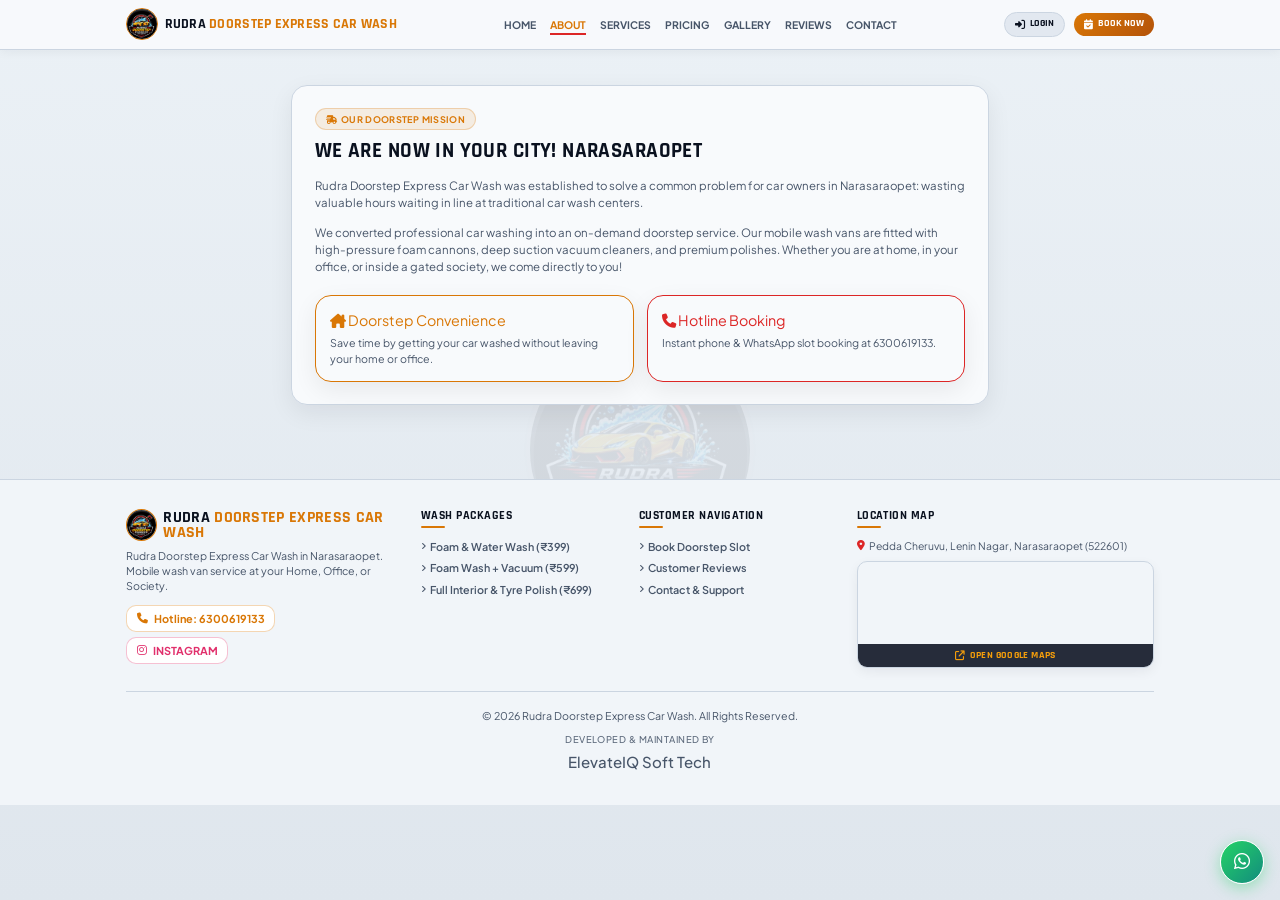
<file: Frontend/pages/about.html>
<!DOCTYPE html>
<html lang="en">
<head>
  <meta charset="UTF-8">
  <meta name="viewport" content="width=device-width, initial-scale=1.0">
  <title>About Us | Rudra Doorstep Express</title>
  <link rel="stylesheet" href="../style.css">
  <link rel="stylesheet" href="../css/pages.css">
  <link rel="stylesheet" href="https://cdnjs.cloudflare.com/ajax/libs/font-awesome/6.5.1/css/all.min.css">
</head>
<body>

  <!-- SINGLE HIGH-VISIBILITY LOGO BACKGROUND WATERMARK -->
  <div class="animated-logo-bg-layer">
    <img src="../images/logo 1.jpeg" class="single-center-bg-logo" alt="Rudra Logo Background">
  </div>

  <!-- Navbar Header -->
  <header class="navbar">
    <div class="container nav-container">
      <a href="../index.html" class="logo">
        <img src="../images/logo 1.jpeg" alt="Rudra Logo" class="logo-img">
        <span>RUDRA <span class="text-yellow">DOORSTEP EXPRESS CAR WASH</span></span>
      </a>
      <nav class="nav-links">
        <a href="../index.html" class="nav-link">Home</a>
        <a href="about.html" class="nav-link active">About</a>
        <a href="services.html" class="nav-link">Services</a>
        <a href="pricing.html" class="nav-link">Pricing</a>
        <a href="gallery.html" class="nav-link">Gallery</a>
        <a href="reviews.html" class="nav-link">Reviews</a>
        <a href="contact.html" class="nav-link">Contact</a>
      </nav>
      <div class="nav-actions">
        <a href="login.html" class="btn btn-secondary btn-sm"><i class="fa-solid fa-right-to-bracket"></i> Login</a>
        <a href="booking.html" class="btn btn-yellow btn-sm"><i class="fa-solid fa-calendar-check"></i> Book Now</a>
        <button class="mobile-toggle"><i class="fa-solid fa-bars"></i></button>
      </div>
    </div>
  </header>

  <!-- Mobile Drawer -->
  <div class="mobile-menu">
    <div>
      <div class="mobile-menu-header">
        <a href="../index.html" class="logo">
          <img src="../images/logo 1.jpeg" alt="Rudra Logo" class="logo-img">
          <span>RUDRA <span class="text-yellow">DOORSTEP EXPRESS CAR WASH</span></span>
        </a>
        <button class="mobile-menu-close"><i class="fa-solid fa-xmark"></i></button>
      </div>
      <div class="mobile-nav-links">
        <a href="../index.html" class="mobile-nav-link"><i class="fa-solid fa-house"></i> Home</a>
        <a href="about.html" class="mobile-nav-link active"><i class="fa-solid fa-circle-info"></i> About Us</a>
        <a href="services.html" class="mobile-nav-link"><i class="fa-solid fa-soap"></i> Services</a>
        <a href="pricing.html" class="mobile-nav-link"><i class="fa-solid fa-tag"></i> Pricing</a>
        <a href="gallery.html" class="mobile-nav-link"><i class="fa-solid fa-images"></i> Gallery</a>
        <a href="booking.html" class="mobile-nav-link"><i class="fa-solid fa-calendar-plus"></i> Book Slot</a>
        <a href="reviews.html" class="mobile-nav-link"><i class="fa-solid fa-star"></i> Reviews</a>
        <a href="contact.html" class="mobile-nav-link"><i class="fa-solid fa-envelope"></i> Contact</a>
        <a href="login.html" class="mobile-nav-link" style="color: var(--primary-dark-slate);"><i class="fa-solid fa-right-to-bracket"></i> Login</a>
        <a href="booking.html" class="mobile-nav-link" style="color: var(--accent-yellow);"><i class="fa-solid fa-calendar-check"></i> Book Now</a>
      </div>
    </div>
  </div>
  <div class="backdrop"></div>

  <!-- Main Content Section -->
  <section class="section-padding" style="padding-top: 2rem;">
    <div class="container container-narrow">
      <div class="card-glass" style="margin-bottom: 2rem; padding: 1.75rem;">
        <div class="section-tag" style="margin-bottom: 0.75rem;"><i class="fa-solid fa-truck-fast"></i> OUR DOORSTEP MISSION</div>
        <h2 style="font-size: 1.6rem; margin-bottom: 1rem; color: var(--primary-dark-slate);">WE ARE NOW IN YOUR CITY! NARASARAOPET</h2>
        
        <p style="color: var(--text-muted); font-size: 0.88rem; line-height: 1.5; margin-bottom: 1rem;">
          Rudra Doorstep Express Car Wash was established to solve a common problem for car owners in Narasaraopet: wasting valuable hours waiting in line at traditional car wash centers.
        </p>
        <p style="color: var(--text-muted); font-size: 0.88rem; line-height: 1.5; margin-bottom: 1.5rem;">
          We converted professional car washing into an on-demand doorstep service. Our mobile wash vans are fitted with high-pressure foam cannons, deep suction vacuum cleaners, and premium polishes. Whether you are at home, in your office, or inside a gated society, we come directly to you!
        </p>

        <!-- Feature Grid -->
        <div style="display: grid; grid-template-columns: repeat(2, 1fr); gap: 1rem; margin-top: 1.25rem;">
          <div class="card-glass" style="padding: 1.1rem; border-color: var(--accent-yellow);">
            <div style="font-size: 1.1rem; color: var(--accent-yellow); margin-bottom: 0.35rem;"><i class="fa-solid fa-house-chimney"></i> Doorstep Convenience</div>
            <p style="font-size: 0.82rem; color: var(--text-muted); line-height: 1.45;">Save time by getting your car washed without leaving your home or office.</p>
          </div>
          <div class="card-glass" style="padding: 1.1rem; border-color: var(--accent-red);">
            <div style="font-size: 1.1rem; color: var(--accent-red); margin-bottom: 0.35rem;"><i class="fa-solid fa-phone"></i> Hotline Booking</div>
            <p style="font-size: 0.82rem; color: var(--text-muted); line-height: 1.45;">Instant phone & WhatsApp slot booking at 6300619133.</p>
          </div>
        </div>
      </div>
    </div>
  </section>

  <!-- Unified Luxury Footer -->
  <footer class="footer">
    <div class="container">
      <div class="footer-grid">
        
        <div class="footer-brand">
          <a href="../index.html" class="logo">
            <img src="../images/logo 1.jpeg" alt="Rudra Logo" class="logo-img">
            <span>RUDRA <span class="text-yellow">DOORSTEP EXPRESS CAR WASH</span></span>
          </a>
          <p>Rudra Doorstep Express Car Wash in Narasaraopet. Mobile wash van service at your Home, Office, or Society.</p>
          
          <div class="footer-contact-pills">
            <a href="tel:6300619133" class="footer-contact-pill phone-pill">
              <i class="fa-solid fa-phone"></i> Hotline: 6300619133
            </a>
            <a href="https://www.instagram.com/rudra_door_step_express_wash?utm_source=qr" target="_blank" class="footer-contact-pill insta-pill">
              <i class="fa-brands fa-instagram"></i> INSTAGRAM
            </a>
          </div>
        </div>

        <div class="footer-col">
          <h4>Wash Packages</h4>
          <div class="footer-links">
            <a href="pricing.html"><i class="fa-solid fa-angle-right" style="font-size: 0.65rem;"></i> Foam & Water Wash (₹399)</a>
            <a href="pricing.html"><i class="fa-solid fa-angle-right" style="font-size: 0.65rem;"></i> Foam Wash + Vacuum (₹599)</a>
            <a href="pricing.html"><i class="fa-solid fa-angle-right" style="font-size: 0.65rem;"></i> Full Interior & Tyre Polish (₹699)</a>
          </div>
        </div>

        <div class="footer-col">
          <h4>Customer Navigation</h4>
          <div class="footer-links">
            <a href="booking.html"><i class="fa-solid fa-angle-right" style="font-size: 0.65rem;"></i> Book Doorstep Slot</a>
            <a href="reviews.html"><i class="fa-solid fa-angle-right" style="font-size: 0.65rem;"></i> Customer Reviews</a>
            <a href="contact.html"><i class="fa-solid fa-angle-right" style="font-size: 0.65rem;"></i> Contact & Support</a>
          </div>
        </div>

        <div class="footer-col footer-map-col">
          <h4>Location Map</h4>
          <div class="footer-map-address">
            <i class="fa-solid fa-location-dot" style="color: var(--accent-red); margin-top: 2px;"></i>
            <span>Pedda Cheruvu, Lenin Nagar, Narasaraopet (522601)</span>
          </div>
          <a href="https://www.google.com/maps/search/?api=1&query=Pedda+Cheruvu+Lenin+Nagar+Narasaraopet+Andhra+Pradesh+522601" target="_blank" class="footer-map-wrapper" title="Click to view exact Google Maps location">
            <iframe src="https://maps.google.com/maps?q=Pedda%20Cheruvu%20Lenin%20Nagar%20Narasaraopet%20Andhra%20Pradesh%20522601&t=&z=14&ie=UTF8&iwloc=&output=embed" width="100%" height="100" style="border:0; pointer-events: none;" allowfullscreen="" loading="lazy"></iframe>
            <div class="map-click-overlay"><i class="fa-solid fa-arrow-up-right-from-square"></i> Open Google Maps</div>
          </a>
        </div>

      </div>
          <!-- Footer Bottom Copyright & Premium ElevateIQ Developer Branding -->
      <div class="footer-bottom-branding">
        <div class="footer-copyright-text">
          © 2026 Rudra Doorstep Express Car Wash. All Rights Reserved.
        </div>
        <div class="elevateiq-developer-credit">
          <span class="developer-label">Developed & Maintained By</span>
          <span class="developer-brand-text">ElevateIQ Soft Tech</span>
        </div>
      </div>
    </div>
  </footer>

  <script src="../js/store.js"></script>
  <script src="../js/auth.js"></script>
  <script src="../script.js"></script>
</body>
</html>
</file>
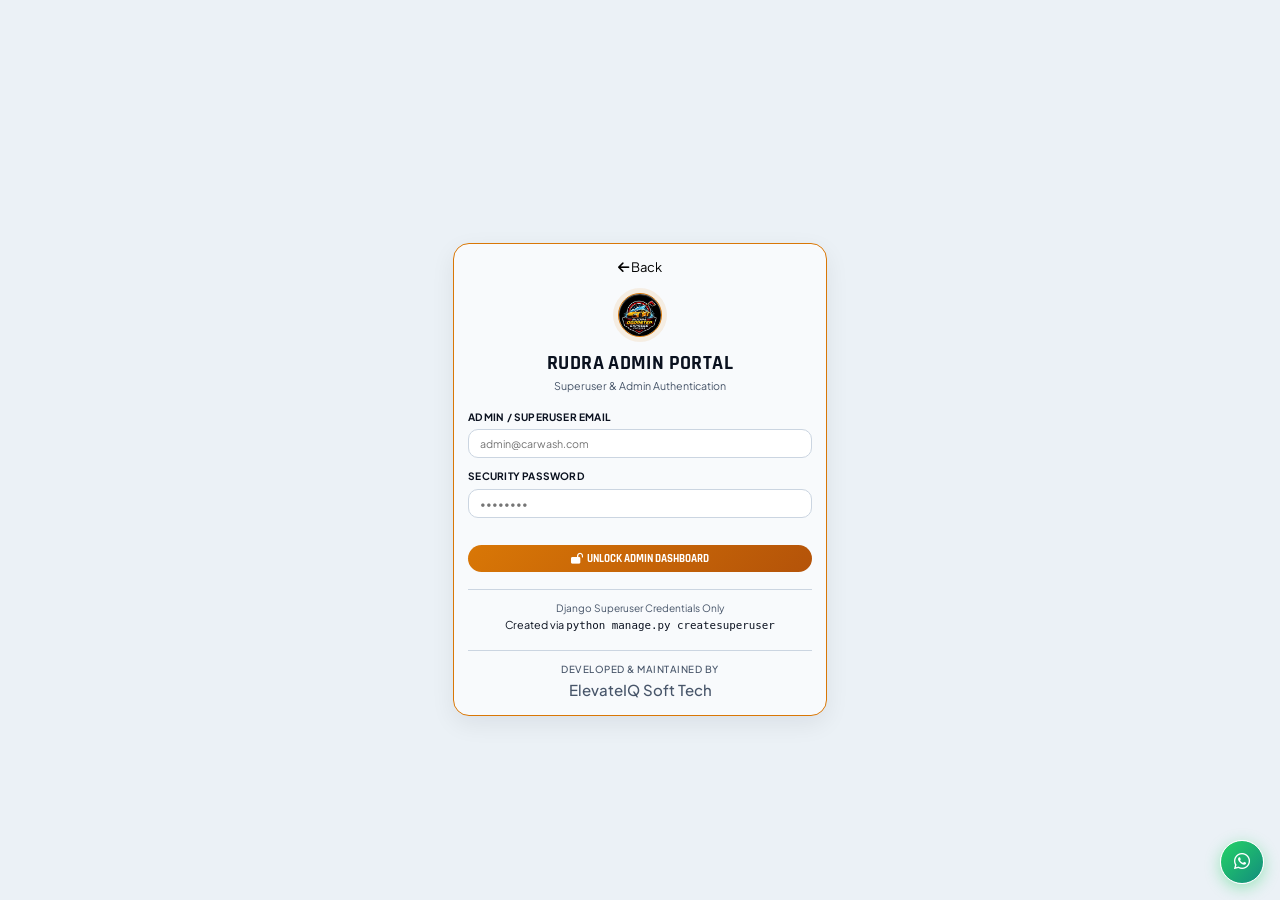
<file: Frontend/pages/admin-login.html>
<!DOCTYPE html>
<html lang="en">
<head>
  <meta charset="UTF-8">
  <meta name="viewport" content="width=device-width, initial-scale=1.0">
  <title>Admin Portal Access | Rudra Doorstep Express</title>
  <link rel="stylesheet" href="../style.css">
  <link rel="stylesheet" href="../css/pages.css">
  <link rel="stylesheet" href="https://cdnjs.cloudflare.com/ajax/libs/font-awesome/6.5.1/css/all.min.css">
</head>
<body style="display: flex; align-items: center; justify-content: center; min-height: 100vh; background: var(--primary-bg);">

  <!-- SINGLE HIGH-VISIBILITY LOGO BACKGROUND WATERMARK -->
  <div class="animated-logo-bg-layer">
    <img src="../images/logo 1.jpeg" class="single-center-bg-logo" alt="Rudra Logo Background">
  </div>

  <div class="auth-container" style="margin: 0; width: 100%; max-width: 400px; padding: 1rem; position: relative; z-index: 10;">
    <div class="card-glass text-center" style="border: 1.5px solid var(--accent-yellow);">
      
      <button onclick="history.back()" class="btn-back-nav" style="margin-bottom: 1rem;"><i class="fa-solid fa-arrow-left"></i> Back</button>

      <div style="width: 54px; height: 54px; border-radius: 50%; background: var(--accent-yellow-light); color: var(--accent-yellow); display: flex; align-items: center; justify-content: center; font-size: 1.6rem; margin: 0 auto 0.85rem auto;">
        <img src="../images/logo 1.jpeg" alt="Rudra Logo" class="logo-img" style="width: 44px; height: 44px;">
      </div>

      <h2 style="font-size: 1.5rem; margin-bottom: 0.2rem; color: var(--primary-dark-slate);">Rudra Admin Portal</h2>
      <p style="color: var(--text-muted); font-size: 0.82rem; margin-bottom: 1.25rem;">Superuser & Admin Authentication</p>

      <form id="admin-login-form" style="text-align: left;">
        <div class="form-group">
          <label class="form-label" for="admin-email">Admin / Superuser Email</label>
          <input type="email" id="admin-email" class="form-control" placeholder="admin@carwash.com" required>
        </div>

        <div class="form-group">
          <label class="form-label" for="admin-password">Security Password</label>
          <input type="password" id="admin-password" class="form-control" placeholder="••••••••" required>
        </div>

        <button type="submit" class="btn btn-yellow btn-block" style="margin-top: 1.25rem;">
          <i class="fa-solid fa-lock-open"></i> Unlock Admin Dashboard
        </button>
      </form>

      <div style="margin-top: 1.25rem; padding-top: 0.85rem; border-top: 1px solid var(--border-color);">
        <p style="font-size: 0.78rem; color: var(--text-muted);">Django Superuser Credentials Only</p>
        <small style="color: var(--text-subtle);">Created via <code>python manage.py createsuperuser</code></small>
      </div>

      <div style="margin-top: 1.25rem; border-top: 1px solid var(--border-color); padding-top: 0.85rem; text-align: center;">
        <div class="developer-label" style="font-family: var(--font-body); font-size: 0.75rem; font-weight: 500; text-transform: uppercase; letter-spacing: 0.05em; color: var(--text-muted);">Developed & Maintained By</div>
        <span class="developer-brand-text">ElevateIQ Soft Tech</span>
      </div>
  </div>

  <script src="../js/store.js"></script>
  <script src="../js/auth.js"></script>
  <script src="../script.js"></script>
  <script>
    document.getElementById('admin-login-form').addEventListener('submit', async (e) => {
      e.preventDefault();
      const email = document.getElementById('admin-email').value;
      const pass = document.getElementById('admin-password').value;

      const res = await Auth.adminLogin(email, pass);
      if (res.success) {
        showToast('Superuser access granted! Redirecting...', 'success');
        setTimeout(() => {
          window.location.href = '../admin/dashboard.html';
        }, 600);
      } else {
        showToast(res.message || 'Access Denied. Admin privileges required.', 'error');
      }
    });
  </script>
</body>
</html>
</file>
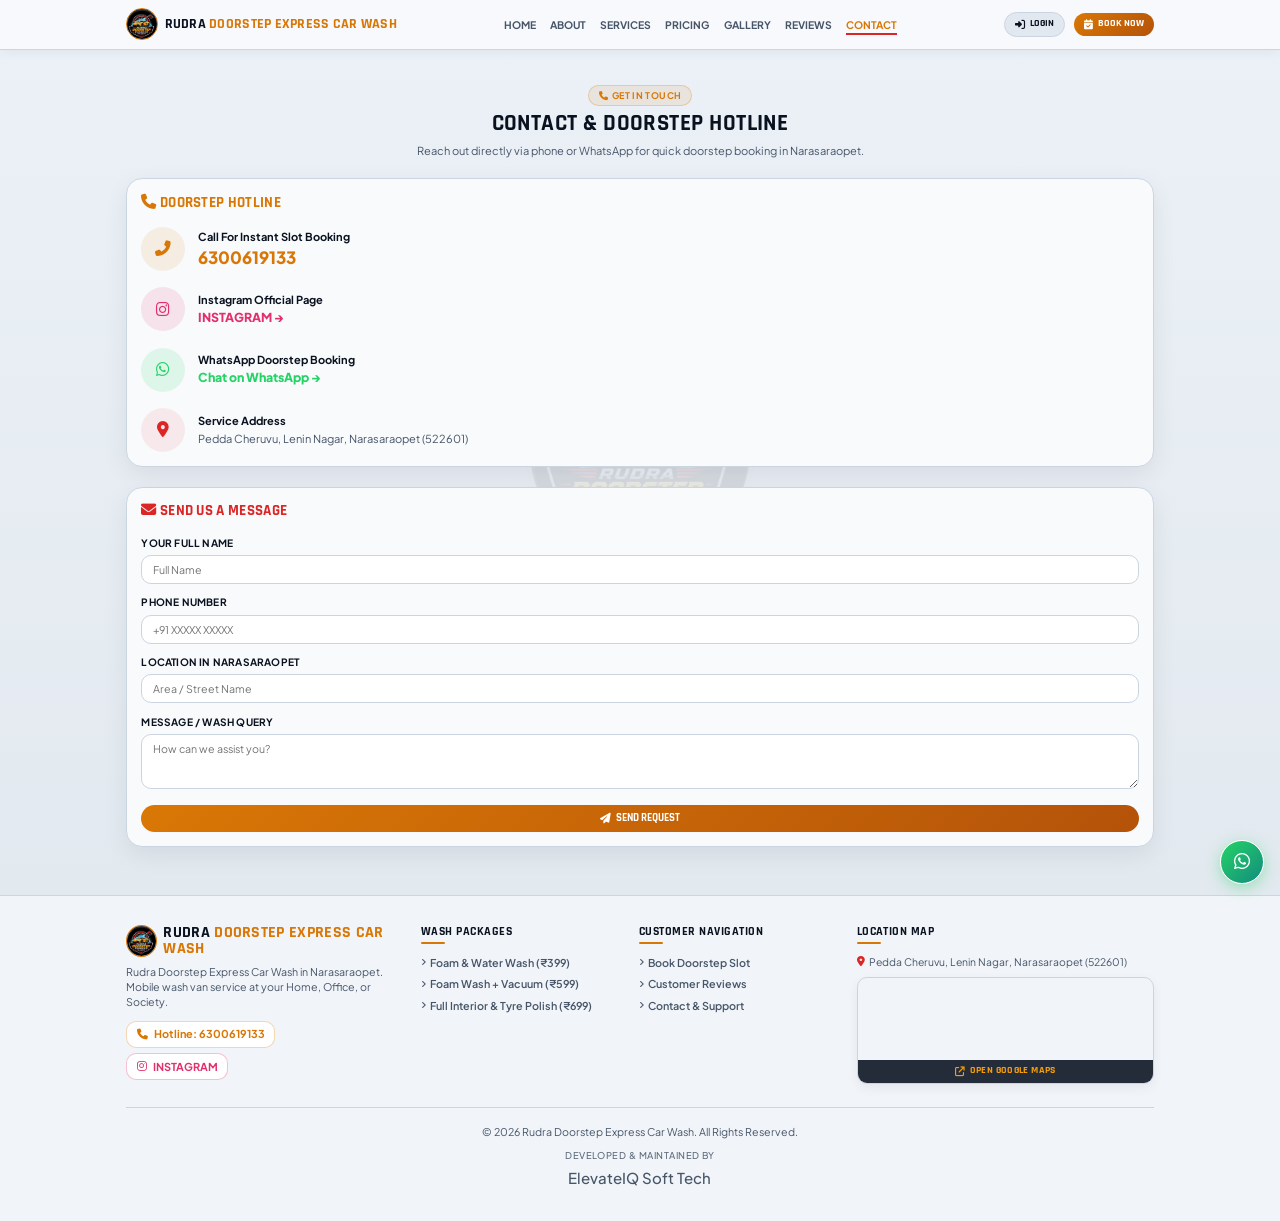
<file: Frontend/pages/contact.html>
<!DOCTYPE html>
<html lang="en">
<head>
  <meta charset="UTF-8">
  <meta name="viewport" content="width=device-width, initial-scale=1.0">
  <title>Contact Us | Rudra Doorstep Express</title>
  <link rel="stylesheet" href="../style.css">
  <link rel="stylesheet" href="../css/pages.css">
  <link rel="stylesheet" href="https://cdnjs.cloudflare.com/ajax/libs/font-awesome/6.5.1/css/all.min.css">
</head>
<body>

  <!-- SINGLE HIGH-VISIBILITY LOGO BACKGROUND WATERMARK -->
  <div class="animated-logo-bg-layer">
    <img src="../images/logo 1.jpeg" class="single-center-bg-logo" alt="Rudra Logo Background">
  </div>

  <!-- Navbar Header -->
  <header class="navbar">
    <div class="container nav-container">
      <a href="../index.html" class="logo">
        <img src="../images/logo 1.jpeg" alt="Rudra Logo" class="logo-img">
        <span>RUDRA <span class="text-yellow">DOORSTEP EXPRESS CAR WASH</span></span>
      </a>
      <nav class="nav-links">
        <a href="../index.html" class="nav-link">Home</a>
        <a href="about.html" class="nav-link">About</a>
        <a href="services.html" class="nav-link">Services</a>
        <a href="pricing.html" class="nav-link">Pricing</a>
        <a href="gallery.html" class="nav-link">Gallery</a>
        <a href="reviews.html" class="nav-link">Reviews</a>
        <a href="contact.html" class="nav-link active">Contact</a>
      </nav>
      <div class="nav-actions">
        <a href="login.html" class="btn btn-secondary btn-sm"><i class="fa-solid fa-right-to-bracket"></i> Login</a>
        <a href="booking.html" class="btn btn-yellow btn-sm"><i class="fa-solid fa-calendar-check"></i> Book Now</a>
        <button class="mobile-toggle"><i class="fa-solid fa-bars"></i></button>
      </div>
    </div>
  </header>

  <!-- Mobile Drawer -->
  <div class="mobile-menu">
    <div>
      <div class="mobile-menu-header">
        <a href="../index.html" class="logo">
          <img src="../images/logo 1.jpeg" alt="Rudra Logo" class="logo-img">
          <span>RUDRA <span class="text-yellow">DOORSTEP EXPRESS CAR WASH</span></span>
        </a>
        <button class="mobile-menu-close"><i class="fa-solid fa-xmark"></i></button>
      </div>
      <div class="mobile-nav-links">
        <a href="../index.html" class="mobile-nav-link"><i class="fa-solid fa-house"></i> Home</a>
        <a href="about.html" class="mobile-nav-link"><i class="fa-solid fa-circle-info"></i> About Us</a>
        <a href="services.html" class="mobile-nav-link"><i class="fa-solid fa-soap"></i> Services</a>
        <a href="pricing.html" class="mobile-nav-link"><i class="fa-solid fa-tag"></i> Pricing</a>
        <a href="gallery.html" class="mobile-nav-link"><i class="fa-solid fa-images"></i> Gallery</a>
        <a href="booking.html" class="mobile-nav-link"><i class="fa-solid fa-calendar-plus"></i> Book Slot</a>
        <a href="reviews.html" class="mobile-nav-link"><i class="fa-solid fa-star"></i> Reviews</a>
        <a href="contact.html" class="mobile-nav-link active"><i class="fa-solid fa-envelope"></i> Contact</a>
        <a href="login.html" class="mobile-nav-link" style="color: var(--primary-dark-slate);"><i class="fa-solid fa-right-to-bracket"></i> Login</a>
        <a href="booking.html" class="mobile-nav-link" style="color: var(--accent-yellow);"><i class="fa-solid fa-calendar-check"></i> Book Now</a>
      </div>
    </div>
  </div>
  <div class="backdrop"></div>

  <!-- Main Content -->
  <section class="section-padding" style="padding-top: 2rem;">
    <div class="container">
      <div class="text-center" style="margin-bottom: 1.5rem;">
        <div class="section-tag"><i class="fa-solid fa-phone"></i> GET IN TOUCH</div>
        <h2 class="section-title">Contact & Doorstep Hotline</h2>
        <p class="section-subtitle">Reach out directly via phone or WhatsApp for quick doorstep booking in Narasaraopet.</p>
      </div>

      <div class="hero-grid" style="align-items: flex-start; grid-template-columns: 1fr 1fr;">

        <!-- Contact Info -->
        <div>
          <div class="card-glass" style="margin-bottom: 1.5rem;">
            <h3 style="margin-bottom: 1.25rem; color: var(--accent-yellow);"><i class="fa-solid fa-phone"></i> Doorstep Hotline</h3>
            
            <div style="display: flex; gap: 1rem; margin-bottom: 1.25rem; align-items: center;">
              <div style="width: 44px; height: 44px; border-radius: 50%; background: var(--accent-yellow-light); color: var(--accent-yellow); display: flex; align-items: center; justify-content: center; font-size: 1.2rem;">
                <i class="fa-solid fa-phone-flip"></i>
              </div>
              <div>
                <strong style="display: block; font-size: 0.85rem; color: var(--text-main);">Call For Instant Slot Booking</strong>
                <a href="tel:6300619133" style="font-size: 1.3rem; font-weight: 900; color: var(--accent-yellow);">6300619133</a>
              </div>
            </div>

            <div style="display: flex; gap: 1rem; margin-bottom: 1.25rem; align-items: center;">
              <div style="width: 44px; height: 44px; border-radius: 50%; background: rgba(225,48,108,0.12); color: #E1306C; display: flex; align-items: center; justify-content: center; font-size: 1.2rem;">
                <i class="fa-brands fa-instagram"></i>
              </div>
              <div>
                <strong style="display: block; font-size: 0.85rem; color: var(--text-main);">Instagram Official Page</strong>
                <a href="https://www.instagram.com/rudra_door_step_express_wash?utm_source=qr" target="_blank" style="color: #E1306C; font-size: 0.95rem; font-weight: 800;">INSTAGRAM &rarr;</a>
              </div>
            </div>

            <div style="display: flex; gap: 1rem; margin-bottom: 1.25rem; align-items: center;">
              <div style="width: 44px; height: 44px; border-radius: 50%; background: rgba(37,211,102,0.12); color: #25D366; display: flex; align-items: center; justify-content: center; font-size: 1.2rem;">
                <i class="fa-brands fa-whatsapp"></i>
              </div>
              <div>
                <strong style="display: block; font-size: 0.85rem; color: var(--text-main);">WhatsApp Doorstep Booking</strong>
                <a href="https://wa.me/916300619133" target="_blank" style="color: #25D366; font-size: 0.95rem; font-weight: 800;">Chat on WhatsApp &rarr;</a>
              </div>
            </div>

            <div style="display: flex; gap: 1rem; align-items: center;">
              <div style="width: 44px; height: 44px; border-radius: 50%; background: var(--accent-red-light); color: var(--accent-red); display: flex; align-items: center; justify-content: center; font-size: 1.2rem;">
                <i class="fa-solid fa-location-dot"></i>
              </div>
              <div>
                <strong style="display: block; font-size: 0.85rem; color: var(--text-main);">Service Address</strong>
                <span style="color: var(--text-muted); font-size: 0.85rem;">Pedda Cheruvu, Lenin Nagar, Narasaraopet (522601)</span>
              </div>
            </div>
          </div>
        </div>

        <!-- Contact Form -->
        <div class="card-glass">
          <h3 style="margin-bottom: 1.25rem; color: var(--accent-red);"><i class="fa-solid fa-envelope"></i> Send Us A Message</h3>
          <form id="contact-form">
            <div class="form-group">
              <label class="form-label" for="contact-name">Your Full Name</label>
              <input type="text" id="contact-name" class="form-control" placeholder="Full Name" required>
            </div>

            <div class="form-group">
              <label class="form-label" for="contact-phone">Phone Number</label>
              <input type="tel" id="contact-phone" class="form-control" placeholder="+91 XXXXX XXXXX" maxlength="15" required>
            </div>

            <div class="form-group">
              <label class="form-label" for="contact-address">Location in Narasaraopet</label>
              <input type="text" id="contact-address" class="form-control" placeholder="Area / Street Name" required>
            </div>

            <div class="form-group">
              <label class="form-label" for="contact-message">Message / Wash Query</label>
              <textarea id="contact-message" class="form-control" rows="3" placeholder="How can we assist you?" required></textarea>
            </div>

            <button type="submit" class="btn btn-yellow btn-block">
              <i class="fa-solid fa-paper-plane"></i> Send Request
            </button>
          </form>
        </div>

      </div>
    </div>
  </section>

  <!-- Unified Luxury Footer -->
  <footer class="footer">
    <div class="container">
      <div class="footer-grid">
        
        <div class="footer-brand">
          <a href="../index.html" class="logo">
            <img src="../images/logo 1.jpeg" alt="Rudra Logo" class="logo-img">
            <span>RUDRA <span class="text-yellow">DOORSTEP EXPRESS CAR WASH</span></span>
          </a>
          <p>Rudra Doorstep Express Car Wash in Narasaraopet. Mobile wash van service at your Home, Office, or Society.</p>
          
          <div class="footer-contact-pills">
            <a href="tel:6300619133" class="footer-contact-pill phone-pill">
              <i class="fa-solid fa-phone"></i> Hotline: 6300619133
            </a>
            <a href="https://www.instagram.com/rudra_door_step_express_wash?utm_source=qr" target="_blank" class="footer-contact-pill insta-pill">
              <i class="fa-brands fa-instagram"></i> INSTAGRAM
            </a>
          </div>
        </div>

        <div class="footer-col">
          <h4>Wash Packages</h4>
          <div class="footer-links">
            <a href="pricing.html"><i class="fa-solid fa-angle-right" style="font-size: 0.65rem;"></i> Foam & Water Wash (₹399)</a>
            <a href="pricing.html"><i class="fa-solid fa-angle-right" style="font-size: 0.65rem;"></i> Foam Wash + Vacuum (₹599)</a>
            <a href="pricing.html"><i class="fa-solid fa-angle-right" style="font-size: 0.65rem;"></i> Full Interior & Tyre Polish (₹699)</a>
          </div>
        </div>

        <div class="footer-col">
          <h4>Customer Navigation</h4>
          <div class="footer-links">
            <a href="booking.html"><i class="fa-solid fa-angle-right" style="font-size: 0.65rem;"></i> Book Doorstep Slot</a>
            <a href="reviews.html"><i class="fa-solid fa-angle-right" style="font-size: 0.65rem;"></i> Customer Reviews</a>
            <a href="contact.html"><i class="fa-solid fa-angle-right" style="font-size: 0.65rem;"></i> Contact & Support</a>
          </div>
        </div>

        <div class="footer-col footer-map-col">
          <h4>Location Map</h4>
          <div class="footer-map-address">
            <i class="fa-solid fa-location-dot" style="color: var(--accent-red); margin-top: 2px;"></i>
            <span>Pedda Cheruvu, Lenin Nagar, Narasaraopet (522601)</span>
          </div>
          <a href="https://www.google.com/maps/search/?api=1&query=Pedda+Cheruvu+Lenin+Nagar+Narasaraopet+Andhra+Pradesh+522601" target="_blank" class="footer-map-wrapper" title="Click to view exact Google Maps location">
            <iframe src="https://maps.google.com/maps?q=Pedda%20Cheruvu%20Lenin%20Nagar%20Narasaraopet%20Andhra%20Pradesh%20522601&t=&z=14&ie=UTF8&iwloc=&output=embed" width="100%" height="100" style="border:0; pointer-events: none;" allowfullscreen="" loading="lazy"></iframe>
            <div class="map-click-overlay"><i class="fa-solid fa-arrow-up-right-from-square"></i> Open Google Maps</div>
          </a>
        </div>

      </div>
          <!-- Footer Bottom Copyright & Premium ElevateIQ Developer Branding -->
      <div class="footer-bottom-branding">
        <div class="footer-copyright-text">
          © 2026 Rudra Doorstep Express Car Wash. All Rights Reserved.
        </div>
        <div class="elevateiq-developer-credit">
          <span class="developer-label">Developed & Maintained By</span>
          <span class="developer-brand-text">ElevateIQ Soft Tech</span>
        </div>
      </div>
    </div>
  </footer>

  <script src="../js/store.js"></script>
  <script src="../js/auth.js"></script>
  <script src="../script.js"></script>
  <script>
    document.getElementById('contact-form')?.addEventListener('submit', async (e) => {
      e.preventDefault();

      const name = document.getElementById('contact-name')?.value || '';
      const phone = document.getElementById('contact-phone')?.value || '';
      const address = document.getElementById('contact-address')?.value || '';
      const message = document.getElementById('contact-message')?.value || '';

      if (window.validateName && !window.validateName(name)) return;
      if (window.validatePhone && !window.validatePhone(phone)) return;

      const result = await Store.submitContact({ name, phone, address, message });
      if (result.success) {
        showToast('Thank you! Your contact request has been submitted successfully.', 'success');
        e.target.reset();
      } else {
        showToast(result.message || 'Submission failed.', 'error');
      }
    });
  </script>
</body>
</html>
</file>
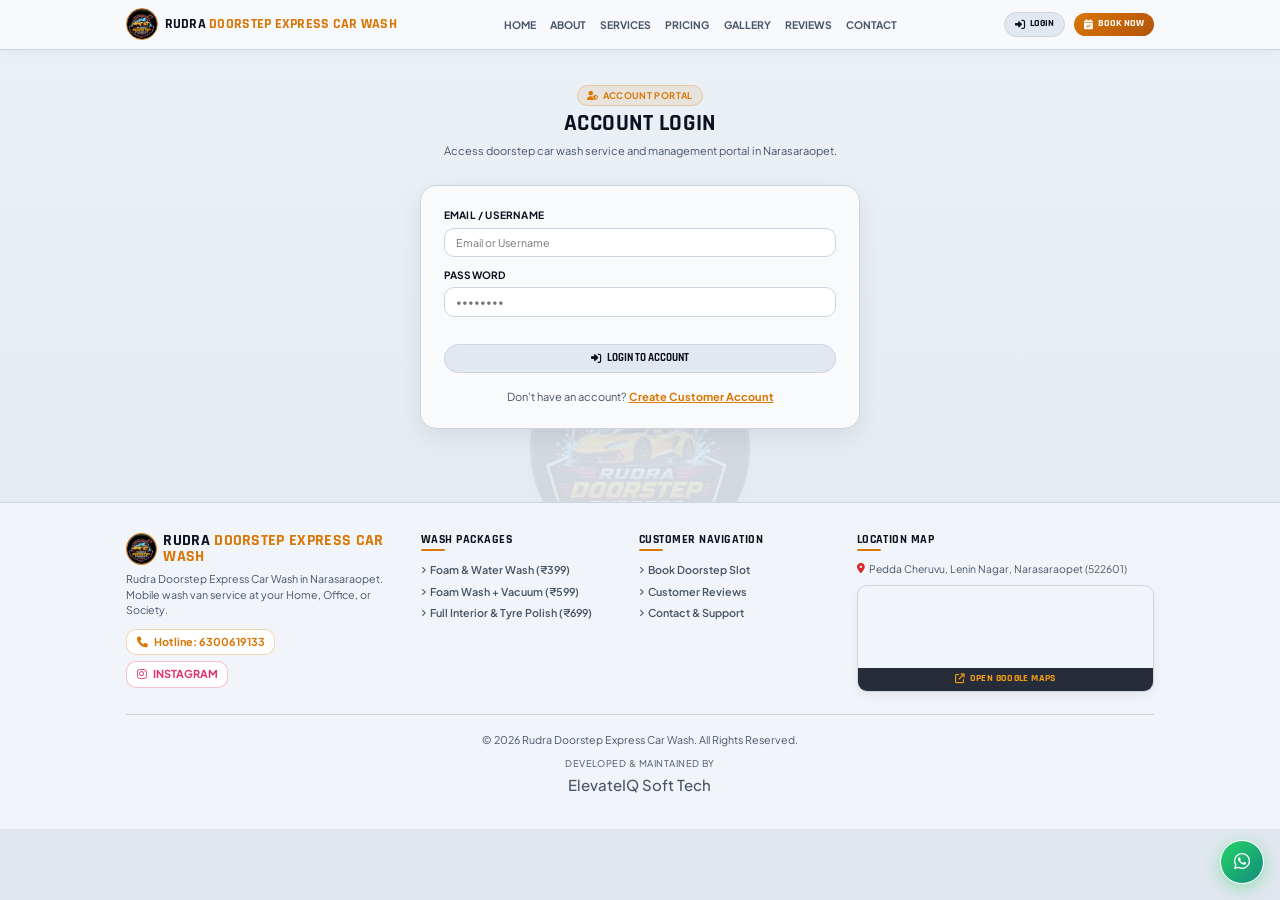
<file: Frontend/pages/login.html>
<!DOCTYPE html>
<html lang="en">
<head>
  <meta charset="UTF-8">
  <meta name="viewport" content="width=device-width, initial-scale=1.0">
  <title>Customer Login | Rudra Doorstep Express</title>
  <link rel="stylesheet" href="../style.css">
  <link rel="stylesheet" href="../css/pages.css">
  <link rel="stylesheet" href="https://cdnjs.cloudflare.com/ajax/libs/font-awesome/6.5.1/css/all.min.css">
  <style>
    .auth-box-wrapper {
      max-width: 440px;
      margin: 2rem auto;
    }
  </style>
</head>
<body>

  <!-- SINGLE HIGH-VISIBILITY LOGO BACKGROUND WATERMARK -->
  <div class="animated-logo-bg-layer">
    <img src="../images/logo 1.jpeg" class="single-center-bg-logo" alt="Rudra Logo Background">
  </div>

  <!-- Navbar Header -->
  <header class="navbar">
    <div class="container nav-container">
      <a href="../index.html" class="logo">
        <img src="../images/logo 1.jpeg" alt="Rudra Logo" class="logo-img">
        <span>RUDRA <span class="text-yellow">DOORSTEP EXPRESS CAR WASH</span></span>
      </a>
      <nav class="nav-links">
        <a href="../index.html" class="nav-link">Home</a>
        <a href="about.html" class="nav-link">About</a>
        <a href="services.html" class="nav-link">Services</a>
        <a href="pricing.html" class="nav-link">Pricing</a>
        <a href="gallery.html" class="nav-link">Gallery</a>
        <a href="reviews.html" class="nav-link">Reviews</a>
        <a href="contact.html" class="nav-link">Contact</a>
      </nav>
      <div class="nav-actions">
        <a href="login.html" class="btn btn-secondary btn-sm"><i class="fa-solid fa-right-to-bracket"></i> Login</a>
        <a href="booking.html" class="btn btn-yellow btn-sm"><i class="fa-solid fa-calendar-check"></i> Book Now</a>
        <button class="mobile-toggle"><i class="fa-solid fa-bars"></i></button>
      </div>
    </div>
  </header>

  <!-- Mobile Drawer -->
  <div class="mobile-menu">
    <div>
      <div class="mobile-menu-header">
        <a href="../index.html" class="logo">
          <img src="../images/logo 1.jpeg" alt="Rudra Logo" class="logo-img">
          <span>RUDRA <span class="text-yellow">DOORSTEP EXPRESS CAR WASH</span></span>
        </a>
        <button class="mobile-menu-close"><i class="fa-solid fa-xmark"></i></button>
      </div>
      <div class="mobile-nav-links">
        <a href="../index.html" class="mobile-nav-link"><i class="fa-solid fa-house"></i> Home</a>
        <a href="about.html" class="mobile-nav-link"><i class="fa-solid fa-circle-info"></i> About Us</a>
        <a href="services.html" class="mobile-nav-link"><i class="fa-solid fa-soap"></i> Services</a>
        <a href="pricing.html" class="mobile-nav-link"><i class="fa-solid fa-tag"></i> Pricing</a>
        <a href="gallery.html" class="mobile-nav-link"><i class="fa-solid fa-images"></i> Gallery</a>
        <a href="booking.html" class="mobile-nav-link"><i class="fa-solid fa-calendar-plus"></i> Book Slot</a>
        <a href="reviews.html" class="mobile-nav-link"><i class="fa-solid fa-star"></i> Reviews</a>
        <a href="contact.html" class="mobile-nav-link"><i class="fa-solid fa-envelope"></i> Contact</a>
        <a href="login.html" class="mobile-nav-link active" style="color: var(--primary-dark-slate);"><i class="fa-solid fa-right-to-bracket"></i> Login</a>
        <a href="booking.html" class="mobile-nav-link" style="color: var(--accent-yellow);"><i class="fa-solid fa-calendar-check"></i> Book Now</a>
      </div>
    </div>
  </div>
  <div class="backdrop"></div>

  <!-- Dedicated Customer Login Section -->
  <section class="section-padding" style="padding-top: 2rem;">
    <div class="container">
      
      <div class="text-center" style="margin-bottom: 1.5rem;">
        <div class="section-tag"><i class="fa-solid fa-user-shield"></i> ACCOUNT PORTAL</div>
        <h2 class="section-title">Account Login</h2>
        <p class="section-subtitle">Access doorstep car wash service and management portal in Narasaraopet.</p>
      </div>

      <div class="auth-box-wrapper">
        <div class="card-glass" style="padding: 1.75rem;">

          <form id="user-login-form">
            <div class="form-group">
              <label class="form-label" for="login-username">Email / Username</label>
              <input type="text" id="login-username" class="form-control" placeholder="Email or Username" required>
            </div>

            <div class="form-group">
              <label class="form-label" for="login-password">Password</label>
              <input type="password" id="login-password" class="form-control" placeholder="••••••••" required>
            </div>

            <button type="submit" class="btn btn-secondary btn-block" style="margin-top: 1.25rem;">
              <i class="fa-solid fa-right-to-bracket"></i> Login to Account
            </button>
          </form>

          <div class="text-center" style="margin-top: 1.25rem; font-size: 0.85rem; color: var(--text-muted);">
            Don't have an account? <a href="signup.html" style="color: var(--accent-yellow); font-weight: 700; text-decoration: underline;">Create Customer Account</a>
          </div>

        </div>
      </div>

    </div>
  </section>

  <!-- Unified Luxury Footer -->
  <footer class="footer">
    <div class="container">
      <div class="footer-grid">
        
        <div class="footer-brand">
          <a href="../index.html" class="logo">
            <img src="../images/logo 1.jpeg" alt="Rudra Logo" class="logo-img">
            <span>RUDRA <span class="text-yellow">DOORSTEP EXPRESS CAR WASH</span></span>
          </a>
          <p>Rudra Doorstep Express Car Wash in Narasaraopet. Mobile wash van service at your Home, Office, or Society.</p>
          
          <div class="footer-contact-pills">
            <a href="tel:6300619133" class="footer-contact-pill phone-pill">
              <i class="fa-solid fa-phone"></i> Hotline: 6300619133
            </a>
            <a href="https://www.instagram.com/rudra_door_step_express_wash?utm_source=qr" target="_blank" class="footer-contact-pill insta-pill">
              <i class="fa-brands fa-instagram"></i> INSTAGRAM
            </a>
          </div>
        </div>

        <div class="footer-col">
          <h4>Wash Packages</h4>
          <div class="footer-links">
            <a href="pricing.html"><i class="fa-solid fa-angle-right" style="font-size: 0.65rem;"></i> Foam & Water Wash (₹399)</a>
            <a href="pricing.html"><i class="fa-solid fa-angle-right" style="font-size: 0.65rem;"></i> Foam Wash + Vacuum (₹599)</a>
            <a href="pricing.html"><i class="fa-solid fa-angle-right" style="font-size: 0.65rem;"></i> Full Interior & Tyre Polish (₹699)</a>
          </div>
        </div>

        <div class="footer-col">
          <h4>Customer Navigation</h4>
          <div class="footer-links">
            <a href="booking.html"><i class="fa-solid fa-angle-right" style="font-size: 0.65rem;"></i> Book Doorstep Slot</a>
            <a href="reviews.html"><i class="fa-solid fa-angle-right" style="font-size: 0.65rem;"></i> Customer Reviews</a>
            <a href="contact.html"><i class="fa-solid fa-angle-right" style="font-size: 0.65rem;"></i> Contact & Support</a>
          </div>
        </div>

        <div class="footer-col footer-map-col">
          <h4>Location Map</h4>
          <div class="footer-map-address">
            <i class="fa-solid fa-location-dot" style="color: var(--accent-red); margin-top: 2px;"></i>
            <span>Pedda Cheruvu, Lenin Nagar, Narasaraopet (522601)</span>
          </div>
          <a href="https://www.google.com/maps/search/?api=1&query=Pedda+Cheruvu+Lenin+Nagar+Narasaraopet+Andhra+Pradesh+522601" target="_blank" class="footer-map-wrapper" title="Click to view exact Google Maps location">
            <iframe src="https://maps.google.com/maps?q=Pedda%20Cheruvu%20Lenin%20Nagar%20Narasaraopet%20Andhra%20Pradesh%20522601&t=&z=14&ie=UTF8&iwloc=&output=embed" width="100%" height="100" style="border:0; pointer-events: none;" allowfullscreen="" loading="lazy"></iframe>
            <div class="map-click-overlay"><i class="fa-solid fa-arrow-up-right-from-square"></i> Open Google Maps</div>
          </a>
        </div>

      </div>
          <!-- Footer Bottom Copyright & Premium ElevateIQ Developer Branding -->
      <div class="footer-bottom-branding">
        <div class="footer-copyright-text">
          © 2026 Rudra Doorstep Express Car Wash. All Rights Reserved.
        </div>
        <div class="elevateiq-developer-credit">
          <span class="developer-label">Developed & Maintained By</span>
          <span class="developer-brand-text">ElevateIQ Soft Tech</span>
        </div>
      </div>
    </div>
  </footer>

  <script src="../js/store.js"></script>
  <script src="../js/auth.js"></script>
  <script src="../script.js"></script>
  <script>
    document.addEventListener('DOMContentLoaded', () => {
      const formLogin = document.getElementById('user-login-form');

      formLogin.addEventListener('submit', async (e) => {
        e.preventDefault();
        const username = document.getElementById('login-username').value;
        const pass = document.getElementById('login-password').value;

        const res = await Auth.login(username, pass);
        if (res.success) {
          const currentUser = Auth.getCurrentUser();
          const isAdmin = res.role === 'admin' || (currentUser && (currentUser.role === 'admin' || currentUser.is_superuser));

          if (isAdmin) {
            showToast('Superuser access granted! Opening Admin Dashboard...', 'success');
            setTimeout(() => {
              window.location.href = '../admin/dashboard.html';
            }, 500);
          } else {
            showToast('Login successful! Welcome back.', 'success');
            setTimeout(() => {
              window.location.href = 'booking.html';
            }, 500);
          }
        } else {
          showToast(res.message || 'Invalid email or password.', 'error');
        }
      });
    });
  </script>
</body>
</html>
</file>
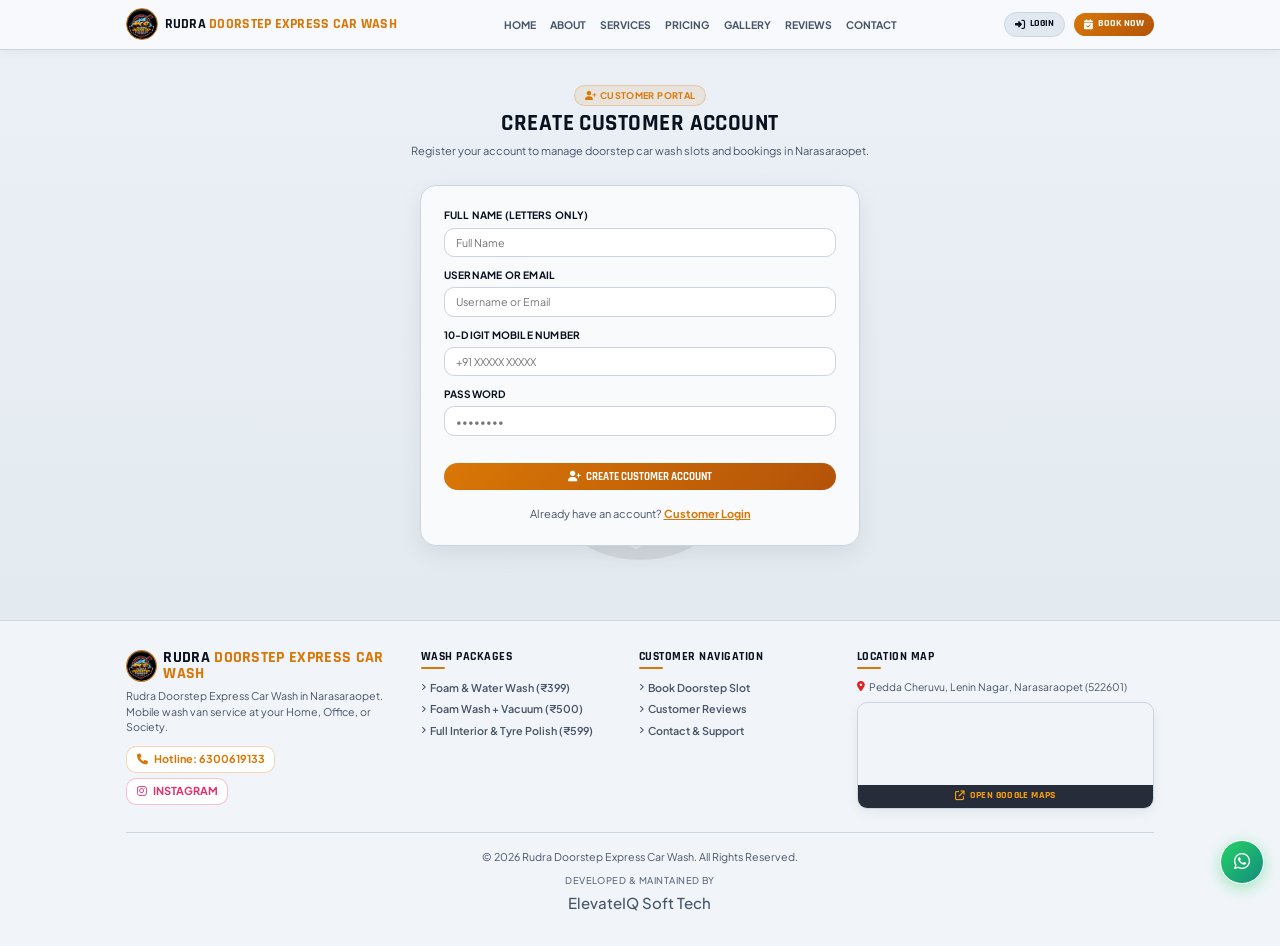
<file: Frontend/pages/signup.html>
<!DOCTYPE html>
<html lang="en">
<head>
  <meta charset="UTF-8">
  <meta name="viewport" content="width=device-width, initial-scale=1.0">
  <title>Create Customer Account | Rudra Doorstep Express</title>
  <link rel="stylesheet" href="../style.css">
  <link rel="stylesheet" href="../css/pages.css">
  <link rel="stylesheet" href="https://cdnjs.cloudflare.com/ajax/libs/font-awesome/6.5.1/css/all.min.css">
  <style>
    .auth-box-wrapper {
      max-width: 440px;
      margin: 2rem auto;
    }
  </style>
</head>
<body>

  <!-- SINGLE HIGH-VISIBILITY LOGO BACKGROUND WATERMARK -->
  <div class="animated-logo-bg-layer">
    <img src="../images/logo 1.jpeg" class="single-center-bg-logo" alt="Rudra Logo Background">
  </div>

  <!-- Navbar Header -->
  <header class="navbar">
    <div class="container nav-container">
      <a href="../index.html" class="logo">
        <img src="../images/logo 1.jpeg" alt="Rudra Logo" class="logo-img">
        <span>RUDRA <span class="text-yellow">DOORSTEP EXPRESS CAR WASH</span></span>
      </a>
      <nav class="nav-links">
        <a href="../index.html" class="nav-link">Home</a>
        <a href="about.html" class="nav-link">About</a>
        <a href="services.html" class="nav-link">Services</a>
        <a href="pricing.html" class="nav-link">Pricing</a>
        <a href="gallery.html" class="nav-link">Gallery</a>
        <a href="reviews.html" class="nav-link">Reviews</a>
        <a href="contact.html" class="nav-link">Contact</a>
      </nav>
      <div class="nav-actions">
        <a href="login.html" class="btn btn-secondary btn-sm"><i class="fa-solid fa-right-to-bracket"></i> Login</a>
        <a href="booking.html" class="btn btn-yellow btn-sm"><i class="fa-solid fa-calendar-check"></i> Book Now</a>
        <button class="mobile-toggle"><i class="fa-solid fa-bars"></i></button>
      </div>
    </div>
  </header>

  <!-- Mobile Drawer -->
  <div class="mobile-menu">
    <div>
      <div class="mobile-menu-header">
        <a href="../index.html" class="logo">
          <img src="../images/logo 1.jpeg" alt="Rudra Logo" class="logo-img">
          <span>RUDRA <span class="text-yellow">DOORSTEP EXPRESS CAR WASH</span></span>
        </a>
        <button class="mobile-menu-close"><i class="fa-solid fa-xmark"></i></button>
      </div>
      <div class="mobile-nav-links">
        <a href="../index.html" class="mobile-nav-link"><i class="fa-solid fa-house"></i> Home</a>
        <a href="about.html" class="mobile-nav-link"><i class="fa-solid fa-circle-info"></i> About Us</a>
        <a href="services.html" class="mobile-nav-link"><i class="fa-solid fa-soap"></i> Services</a>
        <a href="pricing.html" class="mobile-nav-link"><i class="fa-solid fa-tag"></i> Pricing</a>
        <a href="gallery.html" class="mobile-nav-link"><i class="fa-solid fa-images"></i> Gallery</a>
        <a href="booking.html" class="mobile-nav-link"><i class="fa-solid fa-calendar-plus"></i> Book Slot</a>
        <a href="reviews.html" class="mobile-nav-link"><i class="fa-solid fa-star"></i> Reviews</a>
        <a href="contact.html" class="mobile-nav-link"><i class="fa-solid fa-envelope"></i> Contact</a>
        <a href="login.html" class="mobile-nav-link" style="color: var(--primary-dark-slate);"><i class="fa-solid fa-right-to-bracket"></i> Login</a>
        <a href="booking.html" class="mobile-nav-link" style="color: var(--accent-yellow);"><i class="fa-solid fa-calendar-check"></i> Book Now</a>
      </div>
    </div>
  </div>
  <div class="backdrop"></div>

  <!-- Dedicated Create Customer Account Section -->
  <section class="section-padding" style="padding-top: 2rem;">
    <div class="container">
      
      <div class="text-center" style="margin-bottom: 1.5rem;">
        <div class="section-tag"><i class="fa-solid fa-user-plus"></i> CUSTOMER PORTAL</div>
        <h2 class="section-title">Create Customer Account</h2>
        <p class="section-subtitle">Register your account to manage doorstep car wash slots and bookings in Narasaraopet.</p>
      </div>

      <div class="auth-box-wrapper">
        <div class="card-glass" style="padding: 1.75rem;">

          <!-- Validation Error Container -->
          <div id="register-error-container" style="display: none; background: rgba(220, 38, 38, 0.15); border: 1.5px solid var(--accent-red); color: #FCA5A5; padding: 0.85rem 1rem; border-radius: var(--radius-md); margin-bottom: 1.25rem; font-size: 0.85rem;">
            <div style="display: flex; align-items: flex-start; gap: 0.5rem;">
              <i class="fa-solid fa-circle-exclamation" style="margin-top: 0.15rem; color: var(--accent-red);"></i>
              <div id="register-error-text">Validation errors will appear here</div>
            </div>
          </div>

          <form id="user-register-form">
            <div class="form-group">
              <label class="form-label" for="reg-name">Full Name (Letters Only)</label>
              <input type="text" id="reg-name" class="form-control" placeholder="Full Name" required>
            </div>

            <div class="form-group">
              <label class="form-label" for="reg-username">Username or Email</label>
              <input type="text" id="reg-username" class="form-control" placeholder="Username or Email" required>
            </div>

            <div class="form-group">
              <label class="form-label" for="reg-phone">10-Digit Mobile Number</label>
              <input type="tel" id="reg-phone" class="form-control" placeholder="+91 XXXXX XXXXX" maxlength="15" required>
            </div>

            <div class="form-group">
              <label class="form-label" for="reg-password">Password</label>
              <input type="password" id="reg-password" class="form-control" placeholder="••••••••" required>
            </div>

            <button type="submit" id="btn-submit-register" class="btn btn-yellow btn-block" style="margin-top: 1.25rem;">
              <i class="fa-solid fa-user-plus"></i> Create Customer Account
            </button>
          </form>

          <div class="text-center" style="margin-top: 1.25rem; font-size: 0.85rem; color: var(--text-muted);">
            Already have an account? <a href="login.html" style="color: var(--accent-yellow); font-weight: 700; text-decoration: underline;">Customer Login</a>
          </div>

        </div>
      </div>

    </div>
  </section>

  <!-- Unified Luxury Footer -->
  <footer class="footer">
    <div class="container">
      <div class="footer-grid">
        
        <div class="footer-brand">
          <a href="../index.html" class="logo">
            <img src="../images/logo 1.jpeg" alt="Rudra Logo" class="logo-img">
            <span>RUDRA <span class="text-yellow">DOORSTEP EXPRESS CAR WASH</span></span>
          </a>
          <p>Rudra Doorstep Express Car Wash in Narasaraopet. Mobile wash van service at your Home, Office, or Society.</p>
          
          <div class="footer-contact-pills">
            <a href="tel:6300619133" class="footer-contact-pill phone-pill">
              <i class="fa-solid fa-phone"></i> Hotline: 6300619133
            </a>
            <a href="https://www.instagram.com/rudra_door_step_express_wash?utm_source=qr" target="_blank" class="footer-contact-pill insta-pill">
              <i class="fa-brands fa-instagram"></i> INSTAGRAM
            </a>
          </div>
        </div>

        <div class="footer-col">
          <h4>Wash Packages</h4>
          <div class="footer-links">
            <a href="pricing.html"><i class="fa-solid fa-angle-right" style="font-size: 0.65rem;"></i> Foam & Water Wash (₹399)</a>
            <a href="pricing.html"><i class="fa-solid fa-angle-right" style="font-size: 0.65rem;"></i> Foam Wash + Vacuum (₹500)</a>
            <a href="pricing.html"><i class="fa-solid fa-angle-right" style="font-size: 0.65rem;"></i> Full Interior & Tyre Polish (₹599)</a>
          </div>
        </div>

        <div class="footer-col">
          <h4>Customer Navigation</h4>
          <div class="footer-links">
            <a href="booking.html"><i class="fa-solid fa-angle-right" style="font-size: 0.65rem;"></i> Book Doorstep Slot</a>
            <a href="reviews.html"><i class="fa-solid fa-angle-right" style="font-size: 0.65rem;"></i> Customer Reviews</a>
            <a href="contact.html"><i class="fa-solid fa-angle-right" style="font-size: 0.65rem;"></i> Contact & Support</a>
          </div>
        </div>

        <div class="footer-col footer-map-col">
          <h4>Location Map</h4>
          <div class="footer-map-address">
            <i class="fa-solid fa-location-dot" style="color: var(--accent-red); margin-top: 2px;"></i>
            <span>Pedda Cheruvu, Lenin Nagar, Narasaraopet (522601)</span>
          </div>
          <a href="https://www.google.com/maps/search/?api=1&query=Pedda+Cheruvu+Lenin+Nagar+Narasaraopet+Andhra+Pradesh+522601" target="_blank" class="footer-map-wrapper" title="Click to view exact Google Maps location">
            <iframe src="https://maps.google.com/maps?q=Pedda%20Cheruvu%20Lenin%20Nagar%20Narasaraopet%20Andhra%20Pradesh%20522601&t=&z=14&ie=UTF8&iwloc=&output=embed" width="100%" height="100" style="border:0; pointer-events: none;" allowfullscreen="" loading="lazy"></iframe>
            <div class="map-click-overlay"><i class="fa-solid fa-arrow-up-right-from-square"></i> Open Google Maps</div>
          </a>
        </div>

      </div>
          <!-- Footer Bottom Copyright & Premium ElevateIQ Developer Branding -->
      <div class="footer-bottom-branding">
        <div class="footer-copyright-text">
          © 2026 Rudra Doorstep Express Car Wash. All Rights Reserved.
        </div>
        <div class="elevateiq-developer-credit">
          <span class="developer-label">Developed & Maintained By</span>
          <span class="developer-brand-text">ElevateIQ Soft Tech</span>
        </div>
      </div>
    </div>
  </footer>

  <script src="../js/store.js"></script>
  <script src="../js/auth.js"></script>
  <script src="../script.js"></script>
  <script>
    document.addEventListener('DOMContentLoaded', () => {
      const formReg = document.getElementById('user-register-form');
      const errorContainer = document.getElementById('register-error-container');
      const errorText = document.getElementById('register-error-text');

      if (formReg) {
        formReg.addEventListener('submit', async (e) => {
          e.preventDefault(); // 12. Prevent default form submission
          
          if (errorContainer) errorContainer.style.display = 'none';

          const name = document.getElementById('reg-name').value;
          const username = document.getElementById('reg-username').value;
          const phone = document.getElementById('reg-phone').value;
          const pass = document.getElementById('reg-password').value;

          // Input validations check
          if (window.validateName && !window.validateName(name)) return;
          if (window.validatePhone && !window.validatePhone(phone)) return;

          console.log('Submitting registration form for:', name, username);

          // Execute API Registration
          const res = await Auth.register(name, username, phone, pass);
          
          if (res.success) {
            showToast('Account created successfully! Redirecting to login...', 'success');
            // 13. Ensure successful registration redirects to login
            setTimeout(() => {
              window.location.href = 'login.html';
            }, 1000);
          } else {
            console.warn('Registration failed:', res.message);
            // 14. Display validation errors from backend on the page
            if (errorContainer && errorText) {
              errorText.innerHTML = `<strong>Registration Failed:</strong><br>${res.message.replace(/\n/g, '<br>')}`;
              errorContainer.style.display = 'block';
            }
            showToast(res.message, 'error');
          }
        });
      }
    });
  </script>
</body>
</html>
</file>
<file: Frontend/style.css>
/* ==========================================================================
   RUDRA DOORSTEP EXPRESS CAR WASH - LUXURY LIGHT METALLIC DESIGN SYSTEM
   Palette: Warm Platinum Canvas (#EBF1F6 - #DFE6ED), Soft Icy Cards (#F8FAFC),
   Deep Navy Slate Text (#0A111F), Crimson Red (#DC2626) & Metallic Gold (#D97706)
   ========================================================================== */

@import url('https://fonts.googleapis.com/css2?family=Rajdhani:wght@600;700;800&family=Plus+Jakarta+Sans:wght@400;500;600;700&display=swap');

:root {
  /* Rich Light Metallic Canvas Tokens */
  --primary-bg: #EBF1F6;
  --primary-bg-alt: #DFE6ED;
  --primary-white: #FFFFFF;
  --primary-dark-slate: #0A111F;
  --primary-card: #F8FAFC;
  --primary-card-hover: #FFFFFF;
  
  --accent-red: #DC2626;
  --accent-red-glow: rgba(220, 38, 38, 0.18);
  --accent-red-light: rgba(220, 38, 38, 0.08);

  --accent-yellow: #D97706;
  --accent-yellow-glow: rgba(217, 119, 6, 0.18);
  --accent-yellow-light: rgba(217, 119, 6, 0.1);

  --status-green: #16A34A;
  --status-green-light: rgba(22, 163, 74, 0.12);
  --status-red: #DC2626;
  --status-red-light: rgba(220, 38, 38, 0.12);

  --text-main: #0A111F;
  --text-muted: #475569;
  --border-color: #CBD5E1;

  /* Cards & Shadows */
  --card-bg: #F8FAFC;
  --card-border: #CBD5E1;
  --card-shadow: 0 8px 25px rgba(10, 17, 31, 0.07);

  /* Typography */
  --font-heading: 'Rajdhani', sans-serif;
  --font-body: 'Plus Jakarta Sans', sans-serif;

  /* Radius & Transitions */
  --radius-sm: 6px;
  --radius-md: 10px;
  --radius-lg: 16px;
  --radius-full: 9999px;
  --transition: all 0.22s ease-in-out;
}

/* Reset & Global Base */
*, *::before, *::after {
  box-sizing: border-box;
  margin: 0;
  padding: 0;
}

html {
  scroll-behavior: smooth;
  font-size: 13px;
}

body {
  font-family: var(--font-body);
  background: linear-gradient(180deg, var(--primary-bg) 0%, var(--primary-bg-alt) 100%);
  color: var(--text-main);
  line-height: 1.45;
  overflow-x: hidden;
  min-height: 100vh;
  display: flex;
  flex-direction: column;
  position: relative;
  padding-top: 4.5rem;
}

/* Toast Notification System - TOP-RIGHT Positioned with Modern Slide Animation */
.toast-container {
  position: fixed;
  top: 20px;
  right: 20px;
  left: auto;
  bottom: auto;
  z-index: 99999;
  display: flex;
  flex-direction: column;
  gap: 10px;
  pointer-events: none;
  max-width: 360px;
  width: calc(100% - 40px);
}

.toast {
  pointer-events: auto;
  background: var(--primary-dark-slate);
  color: #FFFFFF;
  padding: 12px 18px;
  border-radius: var(--radius-md);
  font-size: 0.85rem;
  font-weight: 700;
  font-family: var(--font-heading);
  display: flex;
  align-items: center;
  gap: 10px;
  box-shadow: 0 8px 24px rgba(10, 17, 31, 0.25);
  border-left: 4px solid var(--accent-yellow);
  animation: toastSlideIn 0.35s cubic-bezier(0.16, 1, 0.3, 1) forwards;
  transition: all 0.3s ease;
}

.toast.success {
  border-left-color: var(--status-green);
  background: #064E3B;
  color: #ECFDF5;
}

.toast.error {
  border-left-color: var(--accent-red);
  background: #7F1D1D;
  color: #FEF2F2;
}

.toast.warning {
  border-left-color: var(--accent-yellow);
  background: #78350F;
  color: #FFFBEB;
}

.toast.info {
  border-left-color: #3B82F6;
  background: #1E3A8A;
  color: #EFF6FF;
}

@keyframes toastSlideIn {
  0% {
    opacity: 0;
    transform: translateX(120%);
  }
  100% {
    opacity: 1;
    transform: translateX(0);
  }
}

/* DECREASED SIZE & LOW OPACITY BACKGROUND LOGO WATERMARK (SUBTLE & NON-DISTRACTING) */
.animated-logo-bg-layer {
  position: fixed;
  top: 50%;
  left: 50%;
  transform: translate(-50%, -50%);
  width: 220px;
  height: 220px;
  z-index: -2;
  pointer-events: none;
  display: flex;
  align-items: center;
  justify-content: center;
}

.single-center-bg-logo {
  width: 100%;
  height: 100%;
  border-radius: 50%;
  object-fit: cover;
  opacity: 0.08;
  filter: drop-shadow(0 0 15px rgba(220, 38, 38, 0.15));
  animation: logoPulseFloat 10s ease-in-out infinite alternate;
}

@keyframes logoPulseFloat {
  0% { transform: scale(0.96) rotate(-2deg); opacity: 0.07; }
  50% { transform: scale(1.02) rotate(2deg); opacity: 0.09; }
  100% { transform: scale(0.98) rotate(0deg); opacity: 0.08; }
}

a {
  color: inherit;
  text-decoration: none;
  transition: var(--transition);
}

button, input, select, textarea {
  font-family: inherit;
  font-size: inherit;
  outline: none;
  border: none;
}

button {
  cursor: pointer;
  background: none;
}

img, video {
  max-width: 100%;
  height: auto;
  display: block;
}

/* Container */
.container {
  width: 100%;
  max-width: 1050px;
  margin: 0 auto;
  padding: 0 0.85rem;
}

.container-narrow {
  max-width: 720px;
}

/* Typography & Alignment */
h1, h2, h3, h4, h5, h6 {
  font-family: var(--font-heading);
  font-weight: 700;
  line-height: 1.15;
  text-transform: uppercase;
  letter-spacing: 0.02em;
  color: var(--primary-dark-slate);
}

.text-yellow {
  color: var(--accent-yellow);
}

.text-red {
  color: var(--accent-red);
}

.text-gradient-rudra {
  background: linear-gradient(135deg, #D97706 0%, #DC2626 100%);
  -webkit-background-clip: text;
  -webkit-text-fill-color: transparent;
}

.section-tag {
  display: inline-flex;
  align-items: center;
  gap: 0.3rem;
  padding: 0.25rem 0.75rem;
  border-radius: var(--radius-full);
  background: var(--accent-yellow-light);
  color: var(--accent-yellow);
  font-size: 0.7rem;
  font-weight: 700;
  letter-spacing: 0.04em;
  text-transform: uppercase;
  margin-bottom: 0.4rem;
  border: 1px solid rgba(217, 119, 6, 0.25);
}

.section-title {
  font-size: clamp(1.3rem, 2.5vw, 1.75rem);
  margin-bottom: 0.4rem;
  color: var(--text-main);
  text-align: center;
}

.section-subtitle {
  color: var(--text-muted);
  font-size: 0.85rem;
  max-width: 520px;
  margin: 0 auto 1.5rem auto;
  text-align: center;
}

.text-center {
  text-align: center;
}

/* FIXED RIGHT-BOTTOM FLOATING WHATSAPP BUTTON WITH PULSE ANIMATION */
.floating-whatsapp-btn {
  position: fixed;
  bottom: 1.25rem;
  right: 1.25rem;
  left: auto;
  width: 44px;
  height: 44px;
  border-radius: 50%;
  background: linear-gradient(135deg, #25D366, #128C7E);
  color: #FFFFFF;
  display: flex;
  align-items: center;
  justify-content: center;
  font-size: 1.4rem;
  box-shadow: 0 4px 15px rgba(37, 211, 102, 0.4);
  z-index: 9990;
  border: 1.5px solid #FFFFFF;
  animation: whatsappPulse 2s ease-in-out infinite;
  cursor: pointer;
}

@keyframes whatsappPulse {
  0% {
    transform: scale(1);
    box-shadow: 0 4px 15px rgba(37, 211, 102, 0.4);
  }
  50% {
    transform: scale(1.08);
    box-shadow: 0 6px 20px rgba(37, 211, 102, 0.7);
  }
  100% {
    transform: scale(1);
    box-shadow: 0 4px 15px rgba(37, 211, 102, 0.4);
  }
}

/* INTRO LANDING OVERLAY */
.intro-overlay {
  position: fixed;
  top: 0;
  left: 0;
  width: 100vw;
  height: 100vh;
  background: #0A111F;
  z-index: 99999;
  display: flex;
  flex-direction: column;
  align-items: center;
  justify-content: center;
  overflow: hidden;
  transition: opacity 0.4s ease, visibility 0.4s;
}

.intro-overlay.hide {
  opacity: 0;
  visibility: hidden;
  pointer-events: none;
}

.intro-bg-video {
  position: absolute;
  top: 0;
  left: 0;
  width: 100%;
  height: 100%;
  object-fit: cover;
  opacity: 0.35;
  z-index: 0;
}

.intro-overlay-backdrop {
  position: absolute;
  top: 0;
  left: 0;
  width: 100%;
  height: 100%;
  background: rgba(10, 17, 31, 0.72);
  z-index: 1;
}

.intro-logo-container {
  position: relative;
  z-index: 2;
  text-align: center;
  padding: 1.25rem;
  max-width: 440px;
}

.intro-shield-logo-img {
  width: 110px;
  height: 110px;
  margin: 0 auto 0.85rem auto;
  border-radius: 50%;
  object-fit: cover;
  border: 2.5px solid #F59E0B;
  box-shadow: 0 0 20px rgba(245, 158, 11, 0.4);
}

.intro-main-heading {
  font-family: var(--font-heading);
  font-size: clamp(1.5rem, 3.5vw, 2.1rem);
  font-weight: 800;
  color: #FFFFFF;
  margin-bottom: 0.15rem;
}

.intro-tagline {
  font-size: 0.88rem;
  color: #F59E0B;
  font-weight: 700;
  margin-bottom: 1.25rem;
}

.btn-enter-site {
  display: inline-flex;
  align-items: center;
  justify-content: center;
  padding: 0.65rem 2rem;
  border-radius: var(--radius-full);
  background: #F59E0B;
  color: #000000;
  font-size: 0.95rem;
  font-weight: 800;
  text-transform: uppercase;
  letter-spacing: 0.04em;
  transition: var(--transition);
  cursor: pointer;
  border: none;
  box-shadow: 0 3px 12px rgba(245, 158, 11, 0.3);
}

.btn-enter-site:hover {
  background: #D97706;
  color: #FFFFFF;
}

/* Navbar Header */
.logo-img {
  width: 32px;
  height: 32px;
  border-radius: 50%;
  object-fit: cover;
  border: 1.5px solid var(--accent-yellow);
}

.navbar {
  position: fixed;
  top: 0;
  left: 0;
  width: 100%;
  z-index: 1000;
  padding: 0.65rem 0;
  transition: var(--transition);
  background: rgba(248, 250, 252, 0.92);
  backdrop-filter: blur(10px);
  -webkit-backdrop-filter: blur(10px);
  border-bottom: 1px solid var(--border-color);
  box-shadow: 0 2px 10px rgba(10, 17, 31, 0.05);
}

.navbar.scrolled {
  padding: 0.5rem 0;
  background: rgba(248, 250, 252, 0.98);
  box-shadow: 0 4px 15px rgba(10, 17, 31, 0.08);
}

.nav-container {
  display: flex;
  align-items: center;
  justify-content: space-between;
}

.logo {
  display: flex;
  align-items: center;
  gap: 0.5rem;
  font-family: var(--font-heading);
  font-size: 1.05rem;
  font-weight: 800;
  text-transform: uppercase;
  letter-spacing: 0.02em;
  text-decoration: none;
  color: var(--text-main);
  line-height: 1;
}

.nav-links {
  display: flex;
  align-items: center;
  gap: 1.1rem;
}

.nav-link {
  font-size: 0.8rem;
  font-weight: 700;
  color: var(--text-muted);
  position: relative;
  padding: 0.2rem 0;
  text-transform: uppercase;
}

.nav-link:hover, .nav-link.active {
  color: var(--accent-yellow);
}

.nav-link::after {
  content: '';
  position: absolute;
  bottom: 0;
  left: 0;
  width: 0%;
  height: 2px;
  background: var(--accent-red);
  transition: var(--transition);
}

.nav-link:hover::after, .nav-link.active::after {
  width: 100%;
}

.nav-actions {
  display: flex;
  align-items: center;
  gap: 0.65rem;
}

.mobile-toggle {
  display: none;
  font-size: 1.3rem;
  color: var(--text-main);
  background: transparent;
  padding: 0.25rem;
}

.mobile-menu {
  position: fixed;
  top: 0;
  right: -100%;
  width: 78%;
  max-width: 300px;
  height: 100vh;
  background: var(--primary-white);
  border-left: 2px solid var(--accent-red);
  z-index: 1001;
  padding: 1.5rem 1rem;
  display: flex;
  flex-direction: column;
  justify-content: space-between;
  transition: var(--transition);
  box-shadow: -8px 0 25px rgba(0, 0, 0, 0.15);
}

.mobile-menu.open {
  right: 0;
}

.mobile-menu-header {
  display: flex;
  align-items: center;
  justify-content: space-between;
  margin-bottom: 1.25rem;
}

.mobile-menu-close {
  font-size: 1.4rem;
  color: var(--text-muted);
}

.mobile-nav-links {
  display: flex;
  flex-direction: column;
  gap: 0.5rem;
}

.mobile-nav-link {
  font-size: 0.85rem;
  font-weight: 700;
  color: var(--text-main);
  display: flex;
  align-items: center;
  gap: 0.55rem;
  padding: 0.5rem 0.65rem;
  border-radius: var(--radius-md);
  text-transform: uppercase;
}

.mobile-nav-link:hover, .mobile-nav-link.active {
  background: var(--accent-yellow-light);
  color: var(--accent-yellow);
}

.backdrop {
  position: fixed;
  top: 0;
  left: 0;
  width: 100vw;
  height: 100vh;
  background: rgba(10, 17, 31, 0.5);
  backdrop-filter: blur(3px);
  z-index: 1000;
  opacity: 0;
  pointer-events: none;
  transition: var(--transition);
}

.backdrop.active {
  opacity: 1;
  pointer-events: auto;
}

/* Buttons System */
.btn {
  display: inline-flex;
  align-items: center;
  justify-content: center;
  gap: 0.35rem;
  padding: 0.5rem 1.1rem;
  border-radius: var(--radius-full);
  font-family: var(--font-heading);
  font-size: 0.82rem;
  font-weight: 700;
  transition: var(--transition);
  white-space: nowrap;
  text-transform: uppercase;
}

.btn-primary {
  background: linear-gradient(135deg, var(--accent-red), #B91C1C);
  color: #FFFFFF;
}

.btn-yellow {
  background: linear-gradient(135deg, var(--accent-yellow), #B45309);
  color: #FFFFFF;
}

.btn-secondary {
  background: #E2E8F0;
  color: var(--text-main);
  border: 1px solid var(--border-color);
}

.btn-secondary:hover {
  background: #CBD5E1;
  border-color: var(--accent-yellow);
}

.btn-sm {
  padding: 0.35rem 0.8rem;
  font-size: 0.78rem;
}

.btn-lg {
  padding: 0.75rem 1.6rem;
  font-size: 0.92rem;
}

.btn-block {
  width: 100%;
}

.card-glass {
  background: var(--card-bg);
  border: 1px solid var(--card-border);
  border-radius: var(--radius-lg);
  box-shadow: var(--card-shadow);
  padding: 1.1rem;
  transition: var(--transition);
}

.card-glass:hover {
  border-color: var(--accent-yellow);
  box-shadow: 0 8px 25px rgba(10, 17, 31, 0.08);
}

/* Hero Section */
.hero {
  position: relative;
  padding: 3rem 0 2.5rem 0;
  overflow: hidden;
  min-height: 60vh;
  display: flex;
  align-items: center;
}

.hero-content {
  text-align: center;
  max-width: 760px;
  margin: 0 auto;
}

.hero-content h1 {
  font-size: clamp(1.6rem, 3.5vw, 2.4rem);
  font-weight: 800;
  line-height: 1.15;
  margin-bottom: 0.75rem;
}

.hero-content p {
  font-size: 0.88rem;
  color: var(--text-muted);
  margin-bottom: 1.35rem;
  max-width: 540px;
  margin-left: auto;
  margin-right: auto;
}

.hero-btns {
  display: flex;
  gap: 0.85rem;
  justify-content: center;
  flex-wrap: wrap;
  margin-bottom: 1.75rem;
}

.hero-badges {
  display: flex;
  align-items: center;
  justify-content: center;
  gap: 1.25rem;
  padding-top: 0.85rem;
  border-top: 1px solid var(--border-color);
}

.badge-item {
  display: flex;
  align-items: center;
  gap: 0.4rem;
}

.badge-icon {
  width: 32px;
  height: 32px;
  border-radius: var(--radius-md);
  background: var(--accent-yellow-light);
  color: var(--accent-yellow);
  display: flex;
  align-items: center;
  justify-content: center;
  font-size: 0.9rem;
}

.badge-text strong {
  display: block;
  font-size: 0.82rem;
  color: var(--text-main);
}

.badge-text span {
  font-size: 0.7rem;
  color: var(--text-muted);
}

.phone-badge-banner {
  display: inline-flex;
  align-items: center;
  gap: 0.4rem;
  padding: 0.35rem 1rem;
  border-radius: var(--radius-full);
  background: linear-gradient(135deg, var(--accent-red), #0A111F);
  border: 1px solid var(--accent-yellow);
  color: #FFFFFF;
  font-family: var(--font-heading);
  font-weight: 800;
  font-size: 0.88rem;
  margin-bottom: 0.85rem;
}

/* Stats Section (3 Columns) */
.stats-section {
  padding: 1.75rem 0;
  background: #DFE6ED;
  border-top: 1px solid var(--border-color);
  border-bottom: 1px solid var(--border-color);
}

.stats-grid {
  display: grid;
  grid-template-columns: repeat(3, 1fr);
  gap: 0.85rem;
  text-align: center;
}

.stat-num {
  font-family: var(--font-heading);
  font-size: 1.65rem;
  font-weight: 800;
  color: var(--accent-yellow);
  margin-bottom: 0.1rem;
}

.stat-label {
  color: var(--text-muted);
  font-size: 0.75rem;
  font-weight: 600;
}

.section-padding {
  padding: 2.5rem 0;
}

/* CONTINUOUS AUTOMATIC INFINITE 2-LINE SCROLLING MARQUEE */
.gallery-marquee-wrapper {
  display: flex;
  flex-direction: column;
  gap: 1rem;
  overflow: hidden;
  width: 100%;
  position: relative;
  padding: 0.75rem 0;
}

.gallery-marquee-row {
  display: flex;
  width: 100%;
  overflow: hidden;
  position: relative;
}

.gallery-marquee-track {
  display: flex;
  gap: 1rem;
  width: max-content;
}

.marquee-left .gallery-marquee-track {
  animation: scrollMarqueeLeft 32s linear infinite;
}

.marquee-right .gallery-marquee-track {
  animation: scrollMarqueeRight 36s linear infinite;
}

.gallery-marquee-wrapper:hover .gallery-marquee-track {
  animation-play-state: paused;
}

@keyframes scrollMarqueeLeft {
  0% { transform: translateX(0); }
  100% { transform: translateX(-50%); }
}

@keyframes scrollMarqueeRight {
  0% { transform: translateX(-50%); }
  100% { transform: translateX(0); }
}

.marquee-item {
  width: 250px;
  height: 160px;
  flex-shrink: 0;
  border-radius: var(--radius-md);
  overflow: hidden;
  border: 1px solid var(--border-color);
  box-shadow: 0 4px 15px rgba(10, 17, 31, 0.08);
  transition: var(--transition);
  position: relative;
}

.marquee-item img {
  width: 100%;
  height: 100%;
  object-fit: cover;
}

.marquee-badge {
  position: absolute;
  bottom: 0.4rem;
  left: 0.4rem;
  background: rgba(10, 17, 31, 0.85);
  border: 1px solid var(--accent-yellow);
  color: #FFF;
  padding: 0.15rem 0.5rem;
  border-radius: var(--radius-sm);
  font-size: 0.7rem;
  font-weight: 700;
}

/* UNIFIED LUXURY FOOTER DESIGN SYSTEM */
.footer {
  background: #F1F5F9;
  border-top: 1px solid #CBD5E1;
  padding: 2.25rem 0 2rem 0;
  margin-top: 15px;
  font-family: var(--font-body);
  color: var(--primary-dark-slate);
}

.footer-grid {
  display: grid;
  grid-template-columns: 1.25fr 0.9fr 0.9fr 1.35fr;
  gap: 1.5rem;
  align-items: flex-start;
}

.footer-brand .logo {
  font-size: 1.2rem;
  margin-bottom: 0.5rem;
}

.footer-brand p {
  font-size: 0.82rem;
  color: var(--text-muted);
  line-height: 1.45;
  margin-bottom: 0.85rem;
}

.footer-contact-pills {
  display: flex;
  flex-direction: column;
  gap: 0.4rem;
}

.footer-contact-pill {
  display: inline-flex;
  align-items: center;
  gap: 0.45rem;
  font-size: 0.84rem;
  font-weight: 700;
  padding: 0.35rem 0.75rem;
  border-radius: var(--radius-md);
  background: #FFFFFF;
  border: 1px solid #CBD5E1;
  transition: var(--transition);
  width: fit-content;
}

.footer-contact-pill.phone-pill {
  color: var(--accent-yellow);
  border-color: rgba(217, 119, 6, 0.3);
}

.footer-contact-pill.phone-pill:hover {
  background: var(--accent-yellow-light);
  border-color: var(--accent-yellow);
}

.footer-contact-pill.insta-pill {
  color: #E1306C;
  border-color: rgba(225, 48, 108, 0.3);
}

.footer-contact-pill.insta-pill:hover {
  background: rgba(225, 48, 108, 0.08);
  border-color: #E1306C;
}

.footer-col h4 {
  font-family: var(--font-heading);
  font-size: 0.95rem;
  font-weight: 800;
  letter-spacing: 0.04em;
  color: var(--primary-dark-slate);
  margin-bottom: 0.85rem;
  position: relative;
  padding-bottom: 0.35rem;
}

.footer-col h4::after {
  content: '';
  position: absolute;
  bottom: 0;
  left: 0;
  width: 24px;
  height: 2px;
  background: var(--accent-yellow);
  border-radius: var(--radius-full);
}

.footer-links {
  display: flex;
  flex-direction: column;
  gap: 0.45rem;
}

.footer-links a {
  font-size: 0.83rem;
  font-weight: 600;
  color: var(--text-muted);
  transition: var(--transition);
  display: flex;
  align-items: center;
  gap: 0.35rem;
}

.footer-links a:hover {
  color: var(--accent-yellow);
  transform: translateX(3px);
}

/* Footer Location Map Column */
.footer-map-col {
  display: flex;
  flex-direction: column;
}

.footer-map-address {
  font-size: 0.8rem;
  color: var(--text-muted);
  margin-bottom: 0.6rem;
  display: flex;
  align-items: flex-start;
  gap: 0.35rem;
  line-height: 1.4;
}

.footer-map-wrapper {
  display: block;
  position: relative;
  border-radius: var(--radius-md);
  overflow: hidden;
  border: 1.5px solid #CBD5E1;
  box-shadow: 0 4px 12px rgba(10, 17, 31, 0.06);
  transition: var(--transition);
}

.footer-map-wrapper:hover {
  border-color: var(--accent-yellow);
  box-shadow: 0 6px 18px rgba(217, 119, 6, 0.22);
}

.map-click-overlay {
  position: absolute;
  bottom: 0;
  left: 0;
  width: 100%;
  padding: 0.35rem 0;
  background: rgba(10, 17, 31, 0.88);
  color: #F59E0B;
  font-family: var(--font-heading);
  font-size: 0.74rem;
  font-weight: 800;
  text-align: center;
  text-transform: uppercase;
  letter-spacing: 0.04em;
  display: flex;
  align-items: center;
  justify-content: center;
  gap: 0.35rem;
}

@media (max-width: 880px) {
  .footer-grid {
    grid-template-columns: 1fr 1fr;
    gap: 1.5rem;
  }
}

@media (max-width: 768px) {
  .stats-grid {
    grid-template-columns: repeat(3, 1fr);
  }
  .nav-links {
    display: none;
  }
  .mobile-toggle {
    display: block;
  }
  .marquee-item {
    width: 200px;
    height: 135px;
  }

  /* Mobile Navbar Branding: Hide Powered by ELEVATEIQ in Navbar & Ensure Responsive Fit */
  .navbar .brand-subtext,
  .mobile-menu-header .brand-subtext {
    display: none !important;
  }

  .navbar .logo,
  .mobile-menu-header .logo {
    display: flex;
    align-items: center;
    gap: 0.35rem;
    min-width: 0;
  }

  .navbar .logo-img,
  .mobile-menu-header .logo-img {
    flex-shrink: 0;
    width: 32px;
    height: 32px;
  }

  .navbar .brand-text,
  .mobile-menu-header .brand-text {
    min-width: 0;
    justify-content: center;
  }

  .navbar .brand-name,
  .mobile-menu-header .brand-name {
    font-size: clamp(0.68rem, 2.7vw, 0.92rem);
    letter-spacing: 0.01em;
    line-height: 1.15;
    white-space: nowrap;
    overflow: hidden;
    text-overflow: ellipsis;
  }
}

@media (max-width: 520px) {
  .stats-grid {
    grid-template-columns: 1fr;
    gap: 0.75rem;
  }
  .footer-grid {
    grid-template-columns: 1fr;
  }
}

/* Footer Bottom Copyright & Premium ElevateIQ Developer Branding */
.footer-bottom-branding {
  border-top: 1px solid var(--border-color);
  margin-top: 1.75rem;
  padding-top: 1.25rem;
  padding-bottom: 0.5rem;
  text-align: center;
  display: flex;
  flex-direction: column;
  align-items: center;
  justify-content: center;
  gap: 0.5rem;
}

.footer-copyright-text {
  font-size: 0.82rem;
  color: var(--text-muted);
  font-family: var(--font-body);
}

.elevateiq-developer-credit {
  display: flex;
  flex-direction: column;
  align-items: center;
  justify-content: center;
  margin-top: 0.25rem;
}

.elevateiq-developer-credit .developer-label {
  font-family: var(--font-body);
  font-size: 0.72rem;
  font-weight: 500;
  text-transform: uppercase;
  letter-spacing: 0.05em;
  color: var(--text-muted);
  opacity: 0.85;
  margin-bottom: 2px;
}

.elevateiq-developer-credit .developer-brand-text,
.developer-brand-text {
  font-family: var(--font-body);
  font-size: 15px;
  font-weight: 500;
  letter-spacing: normal;
  text-align: center;
  color: var(--text-muted);
  text-decoration: none;
  margin-top: 2px;
  cursor: default;
  pointer-events: none;
  display: block;
  text-shadow: none;
  transform: none;
  animation: none;
}

.elevateiq-developer-credit .developer-brand-text:hover,
.developer-brand-text:hover {
  color: var(--text-muted);
  text-shadow: none;
  transform: none;
}
</file>
<file: Frontend/css/pages.css>
/* ==========================================================================
   PAGE-SPECIFIC STYLES & RESPONSIVE CENTERED LAYOUT ENGINE
   ========================================================================== */

/* Page Banner Header */
.page-banner {
  position: relative;
  padding: 6.25rem 0 2.25rem 0;
  background: #0A111F;
  border-bottom: 2px solid var(--accent-yellow);
  text-align: center;
  overflow: hidden;
}

.page-banner-bg {
  position: absolute;
  top: 0;
  left: 0;
  width: 100%;
  height: 100%;
  object-fit: cover;
  opacity: 0.65;
  z-index: 0;
  filter: contrast(1.1) brightness(0.95);
}

.page-banner-overlay {
  position: absolute;
  top: 0;
  left: 0;
  width: 100%;
  height: 100%;
  background: linear-gradient(180deg, rgba(10, 17, 31, 0.42) 0%, rgba(10, 17, 31, 0.75) 100%);
  z-index: 1;
}

.page-banner .container {
  position: relative;
  z-index: 2;
}

.page-banner h1 {
  font-size: clamp(1.5rem, 3.5vw, 2.2rem);
  color: #FFFFFF;
  text-shadow: 0 2px 12px rgba(0, 0, 0, 0.85);
  margin-bottom: 0.35rem;
}

.breadcrumb {
  display: flex;
  align-items: center;
  justify-content: center;
  gap: 0.45rem;
  font-size: 0.78rem;
  color: #E2E8F0;
  text-shadow: 0 1px 6px rgba(0, 0, 0, 0.8);
}

.breadcrumb a {
  color: #E2E8F0;
  font-weight: 600;
}

.breadcrumb a:hover {
  color: var(--accent-yellow);
}

/* Pricing & Services Cards - Responsive & Center Aligned (Identical to index.html) */
.pricing-card, .service-card {
  display: flex;
  flex-direction: column;
  justify-content: space-between;
  height: 100%;
  padding: 1.1rem;
  background: #F8FAFC;
  border: 1px solid var(--border-color);
  border-radius: var(--radius-lg);
  box-shadow: var(--card-shadow);
  transition: var(--transition);
}

.pricing-header h3, .service-card h3 {
  font-size: 1.1rem;
  line-height: 1.25;
  color: var(--text-main);
}

.pricing-price {
  font-family: var(--font-heading);
  font-size: 1.85rem;
  font-weight: 800;
  color: var(--accent-yellow);
  margin: 0.3rem 0;
}

.pricing-features {
  display: flex;
  flex-direction: column;
  gap: 0.4rem;
}

.pricing-feature {
  display: flex;
  align-items: center;
  gap: 0.4rem;
  font-size: 0.8rem;
  color: var(--text-muted);
}

.pricing-feature i {
  color: var(--accent-yellow);
  font-size: 0.75rem;
}

/* Card Image Wrapper - Exactly as designed in index.html */
.pricing-card-img-wrapper {
  height: 180px;
  border-radius: var(--radius-md);
  overflow: hidden;
  margin-bottom: 0.85rem;
  position: relative;
  width: 100%;
}

.pricing-card-img-wrapper img {
  width: 100%;
  height: 100%;
  object-fit: cover;
  object-position: center;
  transition: transform 0.45s cubic-bezier(0.16, 1, 0.3, 1);
  display: block;
}

/* Hover Zoom Effect - Desktop Only */
@media (hover: hover) and (pointer: fine) {
  .pricing-card:hover .pricing-card-img-wrapper img,
  .pricing-card-img-wrapper:hover img {
    transform: scale(1.05);
  }
}

/* Mobile Devices Optimization (Identical to index.html on smartphones) */
@media (max-width: 480px) {
  .pricing-card, .service-card {
    padding: 0.95rem;
  }
  .pricing-card-img-wrapper {
    height: 160px;
    border-radius: var(--radius-md);
    margin-bottom: 0.75rem;
  }
}

/* Interactive Package Selector Cards on Booking Page */
.booking-pkg-card {
  background: #FFFFFF;
  border: 2px solid var(--border-color);
  border-radius: var(--radius-md);
  padding: 0.85rem;
  cursor: pointer;
  transition: var(--transition);
  display: flex;
  flex-direction: column;
  justify-content: space-between;
  position: relative;
  text-align: center;
}

.booking-pkg-card:hover {
  border-color: var(--accent-yellow);
  transform: translateY(-2px);
  box-shadow: 0 6px 18px rgba(217, 119, 6, 0.15);
}

.booking-pkg-card.active-pkg {
  border-color: var(--accent-yellow);
  background: var(--accent-yellow-light);
  box-shadow: 0 0 15px rgba(217, 119, 6, 0.25);
}

.booking-pkg-card.active-pkg::after {
  content: '\f00c';
  font-family: 'Font Awesome 6 Free';
  font-weight: 900;
  position: absolute;
  top: 0.5rem;
  right: 0.5rem;
  width: 22px;
  height: 22px;
  background: var(--accent-yellow);
  color: #FFFFFF;
  border-radius: 50%;
  font-size: 0.7rem;
  display: flex;
  align-items: center;
  justify-content: center;
}

/* Booking Page Form Fields */
.form-group {
  margin-bottom: 0.85rem;
}

.form-label {
  display: block;
  font-size: 0.78rem;
  font-weight: 700;
  color: var(--text-main);
  margin-bottom: 0.35rem;
  text-transform: uppercase;
  letter-spacing: 0.02em;
}

.form-control {
  width: 100%;
  padding: 0.55rem 0.85rem;
  border-radius: var(--radius-md);
  background: #FFFFFF;
  border: 1.5px solid var(--border-color);
  color: var(--text-main);
  font-size: 0.82rem;
  transition: var(--transition);
}

.form-control:focus {
  border-color: var(--accent-yellow);
  box-shadow: 0 0 10px rgba(217, 119, 6, 0.15);
}

.form-row {
  display: grid;
  grid-template-columns: repeat(auto-fit, minmax(200px, 1fr));
  gap: 0.85rem;
}

/* SLOT AVAILABILITY COLOR STATUS CARDS (GREEN VS RED FULL LOGIC) */
.slots-grid {
  display: grid;
  grid-template-columns: repeat(auto-fill, minmax(130px, 1fr));
  gap: 0.65rem;
  justify-content: center;
}

.slot-card {
  padding: 0.65rem 0.5rem;
  border-radius: var(--radius-md);
  text-align: center;
  cursor: pointer;
  transition: var(--transition);
  position: relative;
  display: flex;
  flex-direction: column;
  align-items: center;
  justify-content: space-between;
}

.slot-card.available {
  background: var(--status-green-light);
  border: 2px solid var(--status-green);
  color: #14532D;
}

.slot-card.available:hover {
  background: rgba(22, 163, 74, 0.22);
  transform: translateY(-2px);
}

.slot-card.selected {
  background: var(--accent-yellow) !important;
  border-color: #B45309 !important;
  color: #FFFFFF !important;
  box-shadow: 0 4px 14px rgba(217, 119, 6, 0.35);
}

.slot-card.selected .slot-time {
  color: #FFFFFF !important;
}

.slot-card.selected .slot-status-badge {
  background: #000000 !important;
  color: #FFFFFF !important;
}

/* FULL CAPACITY RED CARDS LOGIC */
.slot-card.full {
  background: rgba(220, 38, 38, 0.14) !important;
  border: 2px solid #DC2626 !important;
  color: #DC2626 !important;
  opacity: 1 !important;
  cursor: not-allowed !important;
  box-shadow: 0 2px 8px rgba(220, 38, 38, 0.15);
}

.slot-card.full .slot-time {
  color: #DC2626 !important;
}

.slot-card.full .slot-status-badge {
  background: #DC2626 !important;
  color: #FFFFFF !important;
}

.slot-time {
  font-family: var(--font-heading);
  font-size: 0.85rem;
  font-weight: 800;
  display: block;
  margin-bottom: 0.25rem;
  text-align: center;
}

.slot-status-badge {
  font-size: 0.68rem;
  font-weight: 800;
  padding: 0.15rem 0.45rem;
  border-radius: var(--radius-full);
  text-transform: uppercase;
  display: inline-flex;
  align-items: center;
  justify-content: center;
  gap: 0.25rem;
}

.badge-green {
  background: #16A34A;
  color: #FFFFFF;
}

.badge-red {
  background: #DC2626;
  color: #FFFFFF;
}

/* Status Progress Tracker */
.status-tracker-card {
  background: #F8FAFC;
  border: 1px solid var(--border-color);
  border-radius: var(--radius-lg);
  padding: 1.25rem;
  box-shadow: var(--card-shadow);
}

.status-steps {
  display: flex;
  justify-content: space-between;
  position: relative;
  margin: 1.5rem 0;
}

.status-step {
  display: flex;
  flex-direction: column;
  align-items: center;
  z-index: 1;
  width: 25%;
  text-align: center;
}

.step-icon {
  width: 34px;
  height: 34px;
  border-radius: 50%;
  background: #DFE6ED;
  border: 2px solid var(--border-color);
  display: flex;
  align-items: center;
  justify-content: center;
  font-size: 0.85rem;
  color: var(--text-muted);
  margin-bottom: 0.35rem;
}

.status-step.completed .step-icon, .status-step.active .step-icon {
  background: var(--accent-yellow);
  color: #FFFFFF;
  border-color: var(--accent-yellow);
}

.step-title {
  font-size: 0.72rem;
  font-weight: 700;
  color: var(--text-main);
}

/* Reviews List */
.review-card {
  padding: 0.85rem;
  border-radius: var(--radius-md);
  background: #F8FAFC;
  border: 1px solid var(--border-color);
  box-shadow: var(--card-shadow);
  margin-bottom: 0.75rem;
}

.review-author {
  font-size: 0.85rem;
  font-weight: 700;
  color: var(--text-main);
}

.review-stars {
  color: var(--accent-yellow);
  font-size: 0.75rem;
}

.review-text {
  font-size: 0.82rem;
  color: var(--text-muted);
  margin-top: 0.35rem;
  line-height: 1.4;
}

/* Admin Dashboard Table */
.admin-table {
  width: 100%;
  border-collapse: collapse;
  font-size: 0.78rem;
}

.admin-table th, .admin-table td {
  padding: 0.55rem 0.75rem;
  text-align: left;
  border-bottom: 1px solid var(--border-color);
}

.admin-table th {
  background: #DFE6ED;
  color: var(--primary-dark-slate);
  font-family: var(--font-heading);
  font-size: 0.82rem;
  text-transform: uppercase;
}

/* MOBILE RESPONSIVE PRICING & CARDS ENGINE (MAX-WIDTH: 768PX) */
@media (max-width: 768px) {
  .pricing-grid {
    grid-template-columns: 1fr !important;
    gap: 1.25rem !important;
    padding: 0 0.25rem;
  }

  .pricing-card {
    width: 100% !important;
    padding: 1.25rem !important;
    text-align: center !important;
    align-items: center !important;
    box-sizing: border-box !important;
  }

  .pricing-card-img-wrapper {
    height: 160px !important;
    width: 100% !important;
    border-radius: var(--radius-md) !important;
    overflow: hidden !important;
    margin-bottom: 0.85rem !important;
  }

  .pricing-card-img-wrapper img {
    width: 100% !important;
    height: 100% !important;
    object-fit: contain !important;
    object-position: center !important;
    background: #ffffff !important;
    display: block !important;
  }

  .pricing-features {
    align-items: center !important;
    width: 100%;
  }

  .pricing-feature {
    justify-content: center !important;
  }
}

/* MOBILE RESPONSIVE CENTERED ALIGNMENTS */
@media (max-width: 640px) {
  .slots-grid {
    grid-template-columns: repeat(2, 1fr);
    gap: 0.5rem;
  }

  .booking-pkg-card {
    padding: 0.75rem;
    text-align: center;
  }

  .pricing-card, .service-card {
    text-align: center;
    align-items: center;
  }

  .pricing-features {
    align-items: center;
  }

  .form-row {
    grid-template-columns: 1fr;
  }
}
</file>
